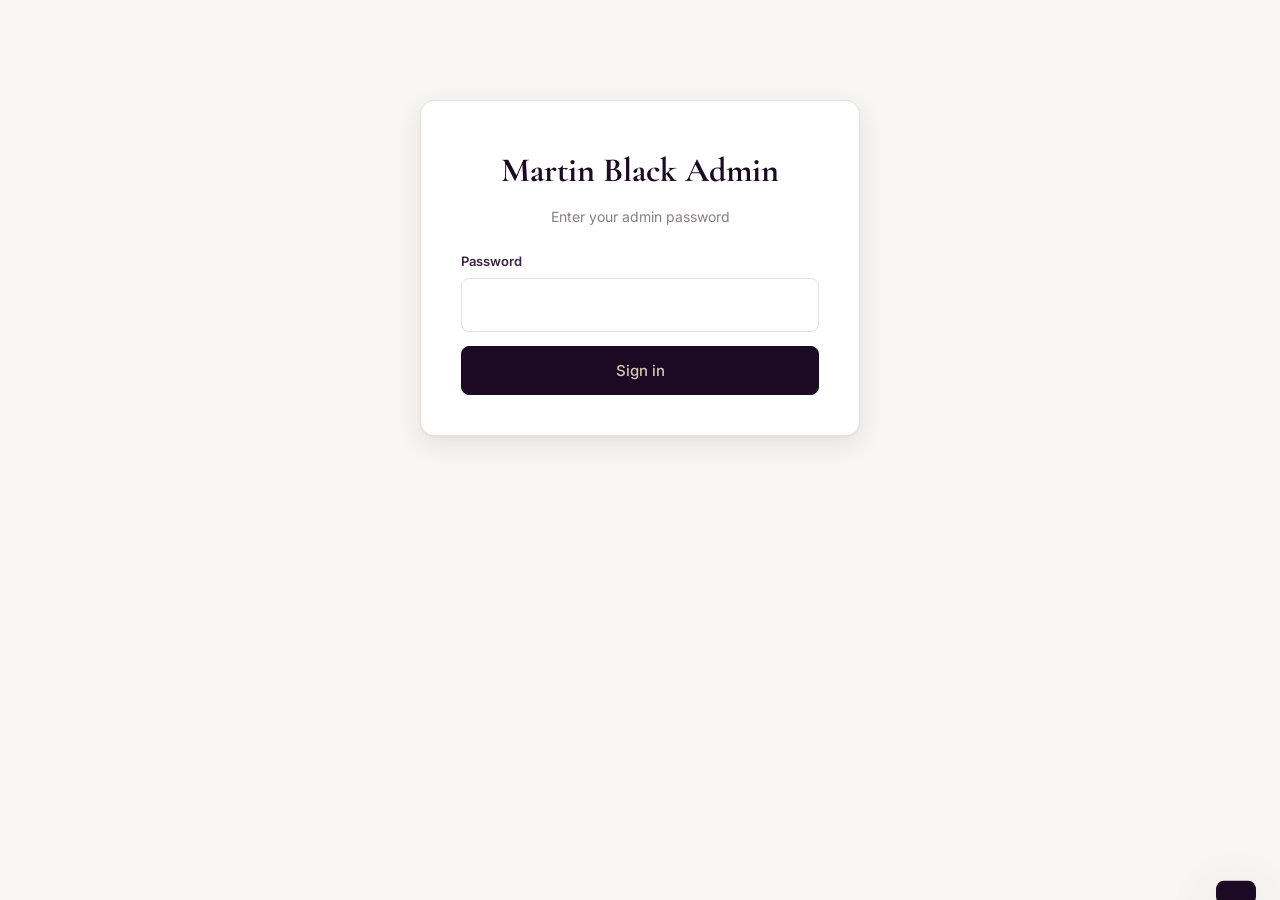
<file: admin.html>
<!DOCTYPE html>
<html lang="en">
<head>
<meta charset="UTF-8">
<meta name="viewport" content="width=device-width, initial-scale=1.0">
<title>Martin Black · Admin</title>
<link rel="icon" type="image/jpeg" sizes="192x192" href="images/favicon-192.jpg">
<link rel="apple-touch-icon" sizes="180x180" href="images/logo.jpg">
<meta name="theme-color" content="#3d2817">
<link rel="preconnect" href="https://fonts.googleapis.com">
<link href="https://fonts.googleapis.com/css2?family=Cormorant+Garamond:wght@500;600&family=Inter:wght@400;500;600;700&display=swap" rel="stylesheet">
<link rel="stylesheet" href="styles.css?v=20260611collapse-bulksell">
<script src="https://www.google.com/recaptcha/enterprise.js?render=6LeDBFwpAAAAAJe8ux9-imrqZ2ueRsEtdiWoDDpX" async defer></script>
</head>
<body style="background:#f8f6f2;">

<!-- LOGIN -->
<div id="loginScreen" class="login-wrap">
  <h1>Martin Black Admin</h1>
  <p>Enter your admin password</p>
  <div class="field">
    <label>Password</label>
    <input id="loginPassword" type="password" autocomplete="current-password">
  </div>
  <button class="btn-admin primary" id="loginBtn" style="width:100%">Sign in</button>
  <p id="loginError" style="color:#b00020;font-size:13px;text-align:center;margin-top:12px;display:none;">Wrong password</p>
</div>

<!-- DASHBOARD -->
<div id="dashboard" class="admin-wrap" style="display:none;">

  <div class="admin-header">
    <h1>Martin Black Admin</h1>
    <div class="admin-actions">
      <a class="btn-admin" href="index.html" target="_blank">View store →</a>
      <button class="btn-admin" id="changePasswordBtn" type="button">🔑 Change password</button>
      <button class="btn-admin danger" id="logoutBtn">Logout</button>
    </div>
  </div>

  <!-- ====== IG BULK SYNC ====== -->
  <section class="ig-sync-banner" id="igSyncDash">
    <div class="ig-sync-banner-head">
      <div class="ig-sync-banner-icon" aria-hidden="true">
        <svg viewBox="0 0 24 24" width="28" height="28" fill="none" stroke="currentColor" stroke-width="2" stroke-linecap="round" stroke-linejoin="round">
          <rect x="2" y="2" width="20" height="20" rx="5" ry="5"></rect>
          <path d="M16 11.37A4 4 0 1 1 12.63 8 4 4 0 0 1 16 11.37z"></path>
          <line x1="17.5" y1="6.5" x2="17.51" y2="6.5"></line>
        </svg>
      </div>
      <div class="ig-sync-banner-text">
        <h2>⚡ Add new stock from Instagram</h2>
        <p>Pulls fresh posts from <strong>@martinblackshoesandtrends</strong>. AI filters out non-product posts and suggests a name, category and available sizes for each. You review and pick what goes live. Picks up exactly where the last sync stopped, never re-adds an item already in your catalog.</p>
      </div>
      <button class="ig-sync-cta" id="igSyncCheckBtn" type="button">
        <span>Check for new posts</span>
        <svg viewBox="0 0 24 24" width="18" height="18" fill="none" stroke="currentColor" stroke-width="2.5" stroke-linecap="round" stroke-linejoin="round" aria-hidden="true"><polyline points="23 4 23 10 17 10"></polyline><path d="M20.49 15a9 9 0 1 1-2.12-9.36L23 10"></path></svg>
      </button>
    </div>
    <div id="igSyncStatus" class="ig-sync-banner-status"></div>
    <div id="igSyncList" class="ig-sync-list"></div>
    <div class="admin-actions" id="igSyncCommitRow" style="display:none;margin-top:16px;">
      <button class="btn-admin primary" id="igSyncCommitBtn" type="button">Add selected items</button>
      <button class="btn-admin" id="igSyncCancelBtn" type="button">Cancel</button>
    </div>
  </section>

  <!-- ====== QUICK NAV ====== -->
  <nav class="admin-nav" id="adminNav">
    <a href="#igSyncDash" class="admin-nav-cta">⚡ Add stock from IG</a>
    <a href="#posDash" class="admin-nav-pos">🛒 Sell in store</a>
    <a href="#addForm">+ Add manually</a>
    <a href="#salesDash">Sales</a>
    <a href="#invDash">Inventory</a>
    <a href="#broadcastDash">WhatsApp Marketing</a>
    <a href="#clientsDash" id="clientsNavLink">Clients <span class="admin-nav-count" id="navClientsCount"></span><span class="admin-nav-new" id="clientsNavNew">NEW</span></a>
    <a href="#owedDash" id="owedNavLink">Owed <span class="admin-nav-count" id="navOwedCount"></span><span class="admin-nav-new" id="owedNavNew">NEW</span></a>
    <a href="#insightsDash">Insights</a>
    <a href="#allItems">All items <span class="admin-nav-count" id="navItemCount"></span></a>
  </nav>

  <!-- ====== POS — SELL IN STORE (counter checkout + receipts) ====== -->
  <section class="dash" id="posDash">
    <h2 class="dash-title">🛒 Sell in store</h2>
    <p class="pos-sub">Record a sale you made in person. Stock updates and it lands in your Sales totals automatically. Tap <strong>M-Pesa</strong> just to note how you were paid.</p>
    <div id="posTodaySplit" class="pos-today"></div>
    <div class="pos-card">
      <div class="field">
        <label>Find the item</label>
        <input id="posItemSearch" type="search" placeholder="Search by name…" autocomplete="off">
        <div id="posItemResults" class="pos-results" style="display:none;"></div>
      </div>
      <div id="posChosen" class="pos-chosen" style="display:none;"></div>
      <div id="posSaleFields" style="display:none;">
        <div class="pos-row">
          <div class="field"><label>Size</label><select id="posSize"></select></div>
          <div class="field pos-qty"><label>Qty</label><input id="posQty" type="number" min="1" value="1"></div>
          <div class="field"><label>Selling price (Ksh) <small style="font-weight:400;color:#999;">pre-filled from the catalog — edit if the customer bargained</small></label><input id="posPrice" type="number" min="0"></div>
        </div>
        <div class="field">
          <label>Amount paid now (Ksh) <small style="font-weight:400;color:#999;">leave blank if paid in full</small></label>
          <div class="paid-row">
            <input id="posPaid" type="number" min="0" step="50" placeholder="Paid in full">
            <button type="button" class="btn-paid-none" id="posPaidNone">Not paid yet</button>
          </div>
          <p class="paid-hint" id="posPaidHint" style="display:none;"></p>
        </div>
        <div class="field">
          <label>Sale date <small style="font-weight:400;color:#999;">change it if the item was taken earlier</small></label>
          <input id="posDate" type="date">
        </div>
        <div class="field">
          <label>Payment</label>
          <div class="pos-pay" id="posPay">
            <button type="button" class="pos-pay-btn" data-pay="cash">💵 Cash</button>
            <button type="button" class="pos-pay-btn active" data-pay="mpesa">📱 M-Pesa</button>
          </div>
        </div>
        <div class="field">
          <label>Customer details <small style="font-weight:400;color:#999;">optional, for a receipt and to save them to Clients</small></label>
          <div id="posCustomerFields" style="margin-top:4px;">
            <input id="posBuyerName" type="text" placeholder="Customer name (optional)">
            <input id="posBuyerPhone" type="tel" placeholder="Phone e.g. 0712345678 (optional)" style="margin-top:8px;">
          </div>
        </div>
        <div class="field">
          <label>Note <small style="font-weight:400;color:#999;">optional, e.g. promised to pay end of month, delivered to Westlands</small></label>
          <input id="posNotes" type="text" placeholder="Add a note about this sale">
        </div>
        <div class="admin-actions">
          <button class="btn-admin primary" id="posRecordBtn" type="button">Record sale</button>
          <button class="btn-admin" id="posCancelBtn" type="button">Clear</button>
        </div>
      </div>
    </div>
    <div id="posReceiptPanel" class="pos-receipt-panel" style="display:none;">
      <div class="pos-done">✓ Sale recorded</div>
      <div id="posReceiptSummary" class="pos-receipt-summary"></div>
      <div class="admin-actions">
        <a id="posWaReceiptBtn" class="btn-admin primary" target="_blank" rel="noopener" style="display:none;">Send WhatsApp receipt</a>
        <button id="posPrintReceiptBtn" class="btn-admin" type="button">Print receipt</button>
        <button id="posNewSaleBtn" class="btn-admin" type="button">New sale</button>
      </div>
    </div>
  </section>

  <!-- ====== SALES DASHBOARD ====== -->
  <section class="dash" id="salesDash">
    <h2 class="dash-title">Sales Overview</h2>
    <div class="kpi-grid" id="kpiGrid"></div>
    <div class="dash-grid">
      <div class="dash-card">
        <h3>Top categories</h3>
        <div id="topCats" class="cat-bars"></div>
      </div>
      <div class="dash-card">
        <h3>Recent sales</h3>
        <div id="recentSales" class="recent-list"></div>
      </div>
    </div>
  </section>

  <!-- ====== INVENTORY DASHBOARD ====== -->
  <section class="dash" id="invDash">
    <h2 class="dash-title">Inventory Overview</h2>
    <div class="inv-kpi-grid" id="invKpiGrid"></div>
    <div class="section-divider">Stock levels <span id="invSortLabel">sorted low → high</span></div>
    <div class="inv-filter-bar filter-pills" id="invFilterBar"></div>
    <div class="inv-table-wrap">
      <table class="inv-table" id="invTable">
        <thead>
          <tr>
            <th style="width:50px"></th>
            <th>Item</th>
            <th>Category</th>
            <th>Price</th>
            <th>Stock by size</th>
            <th>Total</th>
            <th>Status</th>
            <th></th>
          </tr>
        </thead>
        <tbody id="invTableBody"></tbody>
      </table>
    </div>
    <button class="btn-admin" id="invShowMore" style="display:none;width:100%;margin-top:14px;"></button>
  </section>

  <!-- ====== WHATSAPP BROADCAST ====== -->
  <section class="dash" id="broadcastDash">
    <details class="dash-collapse" id="broadcastCollapse">
    <summary class="dash-summary"><h2 class="dash-title">WhatsApp Marketing</h2></summary>
    <div style="background:#fff7e6;border:1px solid #f0d9a8;border-left:4px solid #d99a2b;border-radius:8px;padding:12px 14px;margin:0 0 16px;font-size:13px;line-height:1.55;color:#4a3528;">
      <strong style="display:block;color:#1c1208;margin-bottom:3px;">⏳ Why this sends one message at a time</strong>
      WhatsApp bans numbers that send lots of messages too fast. Going one buyer at a time, each with a personal message, is exactly what keeps your number safe. Take it steady, don't rush it, and never use bulk-blast apps. A calm pace protects your number and your business.
    </div>
    <p style="font-size:13.5px;color:var(--ink-soft);margin:-8px 0 16px;">Pick items, compose a message and send to past buyers. <strong>Manual mode for now</strong> — clicks open WhatsApp Web pre-filled with the message and the buyer's number. Connect WA Business API + GHL later to make this one-click.</p>

    <div class="set-form" style="background:#fff;">
      <div class="field">
        <label>Subject of the broadcast</label>
        <input id="broadcastSubject" type="text" placeholder="e.g. New linen drop · 4 colors just landed">
      </div>
      <div class="field">
        <label>Items to include in the message <small style="font-weight:400;color:#999;">(optional — search and tap to add)</small></label>
        <div id="broadcastSelectedItems" class="set-selected-items"></div>
        <input id="broadcastItemSearch" type="text" placeholder="Search items by name…" style="margin-top:8px;">
        <div id="broadcastItemPicker" class="set-item-picker"></div>
      </div>
      <div class="field">
        <label>Recipients <small style="font-weight:400;color:#999;">— past buyers from your sales history; deselect anyone you don't want to message</small></label>
        <div class="broadcast-filter-row" style="display:flex;gap:8px;align-items:center;flex-wrap:wrap;margin:0 0 10px;">
          <span style="font-size:12px;color:#999;">Target buyers who bought:</span>
          <select id="broadcastFilterCat" class="sort-select" style="font-size:13px;padding:7px 30px 7px 12px;"></select>
          <select id="broadcastFilterSize" class="sort-select" style="font-size:13px;padding:7px 30px 7px 12px;"></select>
          <span id="broadcastFilterMatch" style="font-size:12px;color:var(--ink-faint);"></span>
        </div>
        <div id="broadcastRecipients" class="broadcast-recipients"></div>
      </div>
      <div class="field">
        <label>Message preview</label>
        <textarea id="broadcastPreview" readonly style="min-height:120px;background:var(--surface);font-family:inherit;"></textarea>
      </div>
      <div class="admin-actions">
        <button class="btn-admin gold" id="broadcastStartBtn">Start sending →</button>
        <button class="btn-admin" id="broadcastCopyBtn">Copy message only</button>
      </div>
      <p id="broadcastStatus" style="font-size:13px;color:var(--ink-soft);margin-top:10px;"></p>
      <div id="broadcastStepper" class="broadcast-stepper" style="display:none;margin-top:12px;"></div>
    </div>
    </details>
  </section>

  <!-- ====== CLIENTS ====== -->
  <section class="dash" id="clientsDash">
    <h2 class="dash-title">Clients</h2>
    <p style="font-size:13px;color:var(--ink-soft);margin:-8px 0 16px;">Everyone who's bought from you, with what they bought and how to reach them. Save a buyer's name and phone when you record a sale, and they'll appear here so you can message them when new stock lands.</p>
    <div class="inv-kpi-grid" id="clientsKpiGrid"></div>
    <div class="clients-controls">
      <input type="search" id="clientsSearch" placeholder="Search by name or phone…" autocomplete="off">
      <select id="clientsSort" class="sort-select">
        <option value="recent">Most recent</option>
        <option value="spend">Highest spend</option>
        <option value="purchases">Most purchases</option>
      </select>
      <button class="btn-admin primary" id="clientsAddBtn" type="button">+ Add client</button>
    </div>
    <div id="clientsList" class="clients-list"></div>
  </section>

  <!-- ====== MONEY OWED — customers buying on credit / pay later ====== -->
  <section class="dash" id="owedDash">
    <h2 class="dash-title">Money owed</h2>
    <p style="font-size:13px;color:var(--ink-soft);margin:-8px 0 16px;">Customers who took items but haven't paid in full yet. When you record a sale and they pay less than the price, the rest shows up here so you can keep track and chase it. Record a payment whenever they pay you something.</p>
    <div class="inv-kpi-grid" id="owedKpiGrid"></div>
    <div class="clients-controls">
      <input type="search" id="owedSearch" placeholder="Search by name or phone…" autocomplete="off">
    </div>
    <div id="owedList" class="clients-list"></div>
  </section>

  <!-- ====== INSIGHTS (per-browser) ====== -->
  <section class="dash" id="insightsDash">
    <h2 class="dash-title">Insights <small style="font-family:var(--sans);font-size:11px;font-weight:500;letter-spacing:0.08em;color:var(--ink-faint);text-transform:uppercase;margin-left:6px;">Whole shop · all visitors</small></h2>
    <p style="font-size:13px;color:var(--ink-soft);margin:-8px 0 16px;">What shoppers are doing on your store, added up across everyone who visits, on any phone or computer. The numbers update a few seconds after someone views an item, saves it, asks about it, or searches.</p>
    <div class="inv-kpi-grid" id="insightsKpiGrid"></div>
    <div class="dash-grid" style="margin-top:18px;">
      <div class="dash-card">
        <h3>Most viewed</h3>
        <div id="insightsTopViews" class="recent-list"></div>
      </div>
      <div class="dash-card">
        <h3>Most asked about</h3>
        <div id="insightsTopEnquiries" class="recent-list"></div>
      </div>
    </div>
    <div class="dash-card" style="margin-top:14px;">
      <h3>Searches with no results <small style="font-family:var(--sans);font-size:11px;font-weight:500;color:var(--ink-faint);margin-left:6px;">— stock to consider adding</small></h3>
      <div id="insightsSearchGaps"></div>
    </div>
    <button class="btn-admin" id="insightsResetBtn" style="margin-top:14px;font-size:12px;">Reset insights</button>
  </section>

  <!-- ====== ADD / EDIT ITEM ====== -->
  <div class="admin-form" id="addForm">
    <h2 id="formTitle">Add a new item</h2>
    <input type="hidden" id="editingId">

    <!-- IG quick-add — fastest path -->
    <div class="ig-quick-add" id="igQuickPanel">
      <div class="ig-quick-head">
        <span class="ig-quick-badge">⚡ FASTEST WAY</span>
        <h3 class="ig-quick-title">Quick-add from Instagram</h3>
      </div>
      <p class="ig-quick-desc">Paste any IG post or reel URL — we'll auto-fill the image, description and IG link. You just review and set price + stock.</p>
      <div class="ig-quick-row">
        <input id="igQuickInput" type="url" placeholder="https://www.instagram.com/p/...">
        <button class="btn-admin primary" id="igQuickBtn" type="button">Fetch from IG →</button>
      </div>
      <p id="igQuickStatus" class="ig-quick-status"></p>
    </div>

    <details class="manual-entry" id="manualEntry">
    <summary class="manual-entry-divider" id="manualEntryDivider">
      <span class="me-row"><span class="me-pill"><svg class="me-plus" viewBox="0 0 24 24" width="15" height="15" fill="none" stroke="currentColor" stroke-width="2.4" stroke-linecap="round" aria-hidden="true"><line x1="12" y1="5" x2="12" y2="19"/><line x1="5" y1="12" x2="19" y2="12"/></svg>Add an item manually</span></span>
    </summary>

    <div class="field">
      <label>Main image</label>
      <input id="imageInput" type="file" accept="image/*">
      <div id="imagePreview" style="margin-top:10px;"></div>
      <p style="font-size:12px;color:#999;margin-top:6px;">Square crop recommended · ~1080×1080.</p>
    </div>

    <div class="field">
      <label>Additional images <small style="font-weight:400;color:#999;">— optional, up to 8. Buyers will swipe through them on the card.</small></label>
      <input id="extraImagesInput" type="file" accept="image/*" multiple>
      <div id="extraImagesPreview" class="extra-imgs-preview"></div>
    </div>

    <div class="field-row">
      <div class="field">
        <label>Item name</label>
        <input id="nameInput" type="text" placeholder="e.g. Nike Air Force 1 White" required>
      </div>
      <div class="field">
        <label>Category</label>
        <select id="categoryInput">
          <option value="">— Select category —</option>
          <option value="Sneakers">Sneakers</option>
          <option value="Sports/Athletic">Sports/Athletic</option>
          <option value="Boots">Boots</option>
          <option value="Loafers">Loafers</option>
          <option value="Formal">Formal</option>
          <option value="Slides">Slides</option>
          <option value="Other">Other</option>
          <option value="__new__">+ Add new category…</option>
        </select>
        <input id="categoryNewInput" type="text" placeholder="Type the new category name" style="display:none;margin-top:8px;" />
      </div>
    </div>

    <div class="field">
      <label>Description</label>
      <textarea id="descInput" placeholder="Tap 'Suggest' or write your own..."></textarea>
      <button class="btn-admin" id="aiBtn" type="button" style="margin-top:8px;">✨ Suggest description</button>
    </div>

    <div class="field">
      <label>Price (Ksh) <small style="font-weight:400;color:#999;">— optional. Leave blank and the site shows "Price on request".</small></label>
      <input id="priceInput" type="number" min="0" step="50" placeholder="Leave blank for Price on request">
    </div>

    <div class="field">
      <label>Buying price (Ksh) <small style="font-weight:400;color:#999;">(optional) — what you paid per unit. Never shown to buyers, just for your profit tracking.</small></label>
      <input id="costInput" type="number" min="0" step="50" placeholder="e.g. 2000">
    </div>

    <!-- STOCK ENTRY -->
    <div class="field">
      <label>Stock <small style="font-weight:400;color:#999;">— enter quantity per size, or use "One size" if it doesn't come in sizes (caps, watches, fragrances etc.)</small></label>

      <div class="stock-entry-group">
        <label class="group-label">One size / no sizing</label>
        <div class="stock-entry-row">
          <div class="stock-entry-item" style="align-items:flex-start;">
            <span class="size-lbl">Qty</span>
            <input type="number" min="0" step="1" data-size="One Size" class="stock-qty" style="width:120px;" placeholder="e.g. 10">
          </div>
        </div>
      </div>

      <div class="stock-entry-group">
        <label class="group-label">EU sizes — every value 35 to 48</label>
        <div class="stock-entry-row" id="stockNumeric">
          <div class="stock-entry-item"><span class="size-lbl">35</span><input type="number" min="0" step="1" data-size="35" class="stock-qty"></div>
          <div class="stock-entry-item"><span class="size-lbl">36</span><input type="number" min="0" step="1" data-size="36" class="stock-qty"></div>
          <div class="stock-entry-item"><span class="size-lbl">37</span><input type="number" min="0" step="1" data-size="37" class="stock-qty"></div>
          <div class="stock-entry-item"><span class="size-lbl">38</span><input type="number" min="0" step="1" data-size="38" class="stock-qty"></div>
          <div class="stock-entry-item"><span class="size-lbl">39</span><input type="number" min="0" step="1" data-size="39" class="stock-qty"></div>
          <div class="stock-entry-item"><span class="size-lbl">40</span><input type="number" min="0" step="1" data-size="40" class="stock-qty"></div>
          <div class="stock-entry-item"><span class="size-lbl">41</span><input type="number" min="0" step="1" data-size="41" class="stock-qty"></div>
          <div class="stock-entry-item"><span class="size-lbl">42</span><input type="number" min="0" step="1" data-size="42" class="stock-qty"></div>
          <div class="stock-entry-item"><span class="size-lbl">43</span><input type="number" min="0" step="1" data-size="43" class="stock-qty"></div>
          <div class="stock-entry-item"><span class="size-lbl">44</span><input type="number" min="0" step="1" data-size="44" class="stock-qty"></div>
          <div class="stock-entry-item"><span class="size-lbl">45</span><input type="number" min="0" step="1" data-size="45" class="stock-qty"></div>
          <div class="stock-entry-item"><span class="size-lbl">46</span><input type="number" min="0" step="1" data-size="46" class="stock-qty"></div>
          <div class="stock-entry-item"><span class="size-lbl">47</span><input type="number" min="0" step="1" data-size="47" class="stock-qty"></div>
          <div class="stock-entry-item"><span class="size-lbl">48</span><input type="number" min="0" step="1" data-size="48" class="stock-qty"></div>
        </div>
      </div>

      <div class="stock-entry-group" style="margin-top:10px;">
        <label class="group-label">Shoes (UK)</label>
        <div class="stock-entry-row" id="stockShoes">
          <div class="stock-entry-item"><span class="size-lbl">UK6</span><input type="number" min="0" step="1" data-size="UK6" class="stock-qty"></div>
          <div class="stock-entry-item"><span class="size-lbl">UK7</span><input type="number" min="0" step="1" data-size="UK7" class="stock-qty"></div>
          <div class="stock-entry-item"><span class="size-lbl">UK8</span><input type="number" min="0" step="1" data-size="UK8" class="stock-qty"></div>
          <div class="stock-entry-item"><span class="size-lbl">UK9</span><input type="number" min="0" step="1" data-size="UK9" class="stock-qty"></div>
          <div class="stock-entry-item"><span class="size-lbl">UK10</span><input type="number" min="0" step="1" data-size="UK10" class="stock-qty"></div>
          <div class="stock-entry-item"><span class="size-lbl">UK11</span><input type="number" min="0" step="1" data-size="UK11" class="stock-qty"></div>
          <div class="stock-entry-item"><span class="size-lbl">UK12</span><input type="number" min="0" step="1" data-size="UK12" class="stock-qty"></div>
        </div>
      </div>

      <div class="stock-entry-group" style="margin-top:10px;">
        <label class="group-label">Custom size <small style="font-weight:400;color:#999;">— anything not above (EU 42, Free Size, 46, etc.). Add as many as you need.</small></label>
        <div class="custom-size-rows" id="customSizeRows"></div>
        <button class="btn-admin" id="addCustomSizeBtn" type="button" style="font-size:12px;padding:6px 12px;margin-top:6px;">+ Add custom size</button>
      </div>
    </div>

    <div class="admin-actions">
      <button class="btn-admin primary" id="saveBtn">Save item</button>
      <button class="btn-admin" id="cancelBtn" style="display:none;">Cancel edit</button>
    </div>
    </details>
  </div>

  <!-- ====== ITEM LIST ====== -->
  <div class="section-divider" id="allItems">
    All items <span id="bagCount">0</span>
    <button class="btn-admin" style="margin-left:auto;font-size:12px;padding:6px 12px;" onclick="bulkSelectAll()">Select all</button>
  </div>

  <!-- Search bar — find specific items fast instead of scrolling -->
  <div class="admin-list-search">
    <svg viewBox="0 0 24 24" width="18" height="18" fill="none" stroke="currentColor" stroke-width="2" stroke-linecap="round" stroke-linejoin="round" aria-hidden="true"><circle cx="11" cy="11" r="8"/><line x1="21" y1="21" x2="16.65" y2="16.65"/></svg>
    <input id="adminItemSearch" type="search" placeholder="Search items by name, category…" autocomplete="off">
    <span id="adminItemSearchCount"></span>
  </div>

  <div class="bulk-bar" id="bulkActions" style="display:none;">
    <span><strong id="bulkCount">0</strong> selected</span>
    <button class="btn-admin gold" onclick="bulkSell()">🛒 Sell to one customer →</button>
    <button class="btn-admin" onclick="bulkSetCategory()">Set category</button>
    <button class="btn-admin danger" onclick="bulkDelete()">Delete</button>
    <button class="btn-admin" onclick="bulkClear()">Clear</button>
  </div>
  <div class="admin-list" id="adminList"></div>


</div><!-- /dashboard -->

<div class="toast" id="toast"></div>

<!-- Printable POS receipt (hidden on screen, shown only when printing) -->
<div id="posReceiptPrint" aria-hidden="true"></div>

<!-- SALE MODAL -->
<div id="saleModal" class="modal" style="display:none;">
  <div class="modal-card">
    <h3 id="saleModalTitle">Record a sale</h3>
    <p class="sub">Reduce stock and optionally save buyer details for remarketing.</p>

    <div class="field">
      <label>Size sold</label>
      <select id="saleSizeInput"></select>
    </div>
    <div class="field-row">
      <div class="field">
        <label>Quantity</label>
        <input id="saleQtyInput" type="number" min="1" value="1">
      </div>
      <div class="field">
        <label>Selling price (Ksh) <small style="font-weight:400;color:#999;">pre-filled from the catalog — edit if the customer bargained</small></label>
        <input id="salePriceInput" type="number" min="0" step="50">
      </div>
    </div>

    <div class="field">
      <label>Sale date <small style="font-weight:400;color:#999;">change it if the item was taken earlier</small></label>
      <input id="saleDateInput" type="date">
    </div>

    <div class="field">
      <label>Amount paid now (Ksh) <small style="font-weight:400;color:#999;">leave blank if paid in full</small></label>
      <div class="paid-row">
        <input id="salePaidInput" type="number" min="0" step="50" placeholder="Paid in full">
        <button type="button" class="btn-paid-none" id="salePaidNone">Not paid yet</button>
      </div>
      <p class="paid-hint" id="salePaidHint" style="display:none;"></p>
    </div>

    <div class="field">
      <label>Payment</label>
      <div class="pos-pay" id="saleModalPay">
        <button type="button" class="pos-pay-btn" data-pay="cash">💵 Cash</button>
        <button type="button" class="pos-pay-btn active" data-pay="mpesa">📱 M-Pesa</button>
      </div>
    </div>

    <div class="field">
      <label>Buyer name <small style="font-weight:400;color:#999;">optional</small></label>
      <input id="buyerName" type="text" placeholder="e.g. Brian Kamau">
    </div>
    <div class="field">
      <label>Buyer phone <small style="font-weight:400;color:#999;">optional</small></label>
      <input id="buyerPhone" type="tel" placeholder="254712345678">
    </div>
    <div class="field">
      <label>Notes <small style="font-weight:400;color:#999;">optional</small></label>
      <input id="buyerNotes" type="text" placeholder="Delivery address, payment method...">
    </div>

    <div class="admin-actions" style="margin-top:18px;">
      <button class="btn-admin gold" id="saleSaveBtn">Record sale</button>
      <button class="btn-admin" id="saleSkipBtn">Skip buyer &amp; mark sold</button>
      <button class="btn-admin danger" id="saleCancelBtn">Cancel</button>
    </div>
  </div>
</div>

<!-- EDIT SALE MODAL -->
<div id="editSaleModal" class="modal" style="display:none;">
  <div class="modal-card">
    <h3 id="editSaleTitle">Edit sale</h3>
    <p class="sub">Correct a recorded sale. Stock is adjusted to match.</p>
    <div class="field-row">
      <div class="field">
        <label>Size</label>
        <input id="editSaleSize" type="text">
      </div>
      <div class="field">
        <label>Quantity</label>
        <input id="editSaleQty" type="number" min="1" value="1">
      </div>
    </div>
    <div class="field">
      <label>Sale price (Ksh)</label>
      <input id="editSalePrice" type="number" min="0" step="50">
    </div>
    <div class="field">
      <label>Sale date</label>
      <input id="editSaleDate" type="date">
    </div>
    <div class="field">
      <label>Buyer name <small style="font-weight:400;color:#999;">optional</small></label>
      <input id="editBuyerName" type="text">
    </div>
    <div class="field">
      <label>Buyer phone <small style="font-weight:400;color:#999;">optional</small></label>
      <input id="editBuyerPhone" type="tel">
    </div>
    <div class="field">
      <label>Notes <small style="font-weight:400;color:#999;">optional</small></label>
      <input id="editBuyerNotes" type="text">
    </div>
    <div class="admin-actions" style="margin-top:18px;">
      <button class="btn-admin gold" id="editSaleSaveBtn">Save changes</button>
      <button class="btn-admin danger" id="editSaleCancelBtn">Cancel</button>
    </div>
  </div>
</div>

<!-- BULK SELL MODAL — sell several items to one customer, details typed once -->
<div id="bulkSellModal" class="modal" style="display:none;">
  <div class="modal-card">
    <h3 id="bulkSellTitle">Sell items to one customer</h3>
    <p class="sub">All the selected items get marked sold to the same customer. Enter their details once. Each sells at qty 1 at its catalogue price — pick the size where there's more than one.</p>
    <div class="field">
      <label>Items in this sale <small style="font-weight:400;color:#999;">out-of-stock items are skipped</small></label>
      <div id="bulkSellRows" class="bulksell-rows"></div>
      <p id="bulkSellTotal" style="font-weight:700;margin-top:8px;"></p>
    </div>
    <div class="field">
      <label>Existing customer <small style="font-weight:400;color:#999;">search a saved customer, or just type a new one below</small></label>
      <input id="bulkSellCustSearch" type="search" placeholder="Search saved customers by name or phone…" autocomplete="off">
      <div id="bulkSellCustResults" class="client-item-results" style="display:none;"></div>
    </div>
    <div class="field"><label>Buyer name <small style="font-weight:400;color:#999;">optional</small></label><input id="bulkSellName" type="text" placeholder="e.g. Brian Kamau"></div>
    <div class="field"><label>Buyer phone <small style="font-weight:400;color:#999;">optional</small></label><input id="bulkSellPhone" type="tel" placeholder="254712345678"></div>
    <div class="field"><label>Notes <small style="font-weight:400;color:#999;">optional</small></label><input id="bulkSellNotes" type="text" placeholder="Delivery address, etc."></div>
    <div class="field">
      <label>Payment</label>
      <div class="pos-pay" id="bulkSellPay">
        <button type="button" class="pos-pay-btn" data-pay="cash">💵 Cash</button>
        <button type="button" class="pos-pay-btn active" data-pay="mpesa">📱 M-Pesa</button>
      </div>
    </div>
    <div class="field">
      <label>Amount paid now (Ksh) <small style="font-weight:400;color:#999;">for the whole lot — leave blank if paid in full</small></label>
      <div class="paid-row">
        <input id="bulkSellPaid" type="number" min="0" step="50" placeholder="Paid in full">
        <button type="button" class="btn-paid-none" id="bulkSellPaidNone">Not paid yet</button>
      </div>
      <p class="paid-hint" id="bulkSellPaidHint" style="display:none;"></p>
    </div>
    <div class="admin-actions" style="margin-top:18px;">
      <button class="btn-admin primary" id="bulkSellSaveBtn">Sell &amp; save buyer</button>
      <button class="btn-admin" id="bulkSellSkipBtn">Skip details — just sell</button>
      <button class="btn-admin" id="bulkSellCancelBtn">Cancel</button>
    </div>
  </div>
</div>

<!-- RESTOCK MODAL -->
<div id="restockModal" class="modal" style="display:none;">
  <div class="modal-card">
    <h3 id="restockModalTitle">Restock item</h3>
    <p class="sub">Add units to existing stock.</p>
    <div class="field">
      <label>Size</label>
      <select id="restockSizeInput"></select>
    </div>
    <div class="field">
      <label>Units to add</label>
      <input id="restockQtyInput" type="number" min="1" value="1">
    </div>
    <div class="admin-actions" style="margin-top:18px;">
      <button class="btn-admin primary" id="restockSaveBtn">Add stock</button>
      <button class="btn-admin danger" id="restockCancelBtn">Cancel</button>
    </div>
  </div>
</div>

<!-- RECORD PAYMENT MODAL (pay down a customer's balance) -->
<div id="payDebtModal" class="modal" style="display:none;">
  <div class="modal-card">
    <h3>Record a payment</h3>
    <p class="sub"><strong id="payDebtName"></strong> owes <strong id="payDebtOwed"></strong>. Enter how much they've just paid you.</p>
    <div class="field">
      <label>Amount paid (Ksh)</label>
      <input id="payDebtAmount" type="number" min="0" step="50">
    </div>
    <div class="field">
      <label>Paid by</label>
      <div class="pos-pay" id="payDebtPay">
        <button type="button" class="pos-pay-btn" data-pay="cash">💵 Cash</button>
        <button type="button" class="pos-pay-btn active" data-pay="mpesa">📱 M-Pesa</button>
      </div>
    </div>
    <div class="admin-actions" style="margin-top:18px;">
      <button class="btn-admin gold" id="payDebtSaveBtn">Record payment</button>
      <button class="btn-admin" id="payDebtCancelBtn">Cancel</button>
    </div>
  </div>
</div>

<!-- CATEGORY MODAL (replaces native prompt() — suppressed in in-app webviews) -->
<div id="categoryModal" class="modal" style="display:none;">
  <div class="modal-card">
    <h3>Set category</h3>
    <p class="sub">Move the selected items to this category.</p>
    <div class="field">
      <label>Category</label>
      <select id="categoryModalSelect"></select>
    </div>
    <div class="field" id="categoryModalNewWrap" style="display:none;">
      <label>New category name</label>
      <input id="categoryModalNew" type="text" placeholder="e.g. Blazers">
    </div>
    <div class="admin-actions" style="margin-top:18px;">
      <button class="btn-admin gold" id="categoryModalOk">Apply</button>
      <button class="btn-admin" id="categoryModalCancel">Cancel</button>
    </div>
  </div>
</div>

<!-- CONFIRM MODAL (replaces native confirm() — suppressed in in-app webviews) -->
<div id="confirmModal" class="modal" style="display:none;">
  <div class="modal-card">
    <h3 id="confirmModalTitle">Are you sure?</h3>
    <p class="sub" id="confirmModalMsg"></p>
    <div class="admin-actions" style="margin-top:18px;">
      <button class="btn-admin danger" id="confirmModalOk">Delete</button>
      <button class="btn-admin" id="confirmModalCancel">Cancel</button>
    </div>
  </div>
</div>

<!-- ADD CLIENT MODAL -->
<div id="addClientModal" class="modal" style="display:none;">
  <div class="modal-card">
    <h3>Add a client</h3>
    <p class="sub">Save a contact — a DM enquiry, a walk-in, a referral. Optionally pick what they bought and it's recorded as a real sale.</p>
    <div class="field">
      <label>Name</label>
      <input id="addClientName" type="text" placeholder="e.g. Sarah Kamau">
    </div>
    <div class="field">
      <label>Phone <small style="font-weight:400;color:#999;">— include the leading 0 or 254</small></label>
      <input id="addClientPhone" type="tel" placeholder="0712345678">
    </div>
    <div class="field">
      <label>Item bought <small style="font-weight:400;color:#999;">— optional. Type to find an item; pick it to record a real sale (drops stock, counts in your Sales totals). Leave blank to just save the contact.</small></label>
      <input id="addClientItemSearch" type="search" placeholder="Start typing an item name…" autocomplete="off">
      <div id="addClientItemResults" class="client-item-results" style="display:none;"></div>
      <div id="addClientChosen" class="client-item-chosen" style="display:none;"></div>
    </div>
    <div id="addClientSaleFields" style="display:none;">
      <div class="field-row">
        <div class="field"><label>Size</label><select id="addClientSize"></select></div>
        <div class="field"><label>Qty</label><input id="addClientQty" type="number" min="1" value="1"></div>
        <div class="field"><label>Price (Ksh)</label><input id="addClientPrice" type="number" min="0" step="100"></div>
      </div>
    </div>
    <div class="field">
      <label>Note <small style="font-weight:400;color:#999;">optional</small></label>
      <input id="addClientNote" type="text" placeholder="e.g. asked about size 42 loafers">
    </div>
    <div class="admin-actions" style="margin-top:18px;">
      <button class="btn-admin primary" id="addClientSaveBtn">Save client</button>
      <button class="btn-admin danger" id="addClientCancelBtn">Cancel</button>
    </div>
  </div>
</div>

<!-- CHANGE PASSWORD MODAL -->
<div id="changePasswordModal" class="modal" style="display:none;">
  <div class="modal-card">
    <h3>Change your password</h3>
    <p class="sub">Pick a new password for signing in to this admin. Minimum 8 characters. The new one takes effect the next time you sign in.</p>
    <div class="field">
      <label>Current password</label>
      <input id="cpCurrent" type="password" autocomplete="current-password">
    </div>
    <div class="field">
      <label>New password <small style="font-weight:400;color:#999;">at least 8 characters</small></label>
      <input id="cpNew" type="password" autocomplete="new-password">
    </div>
    <div class="field">
      <label>Confirm new password</label>
      <input id="cpConfirm" type="password" autocomplete="new-password">
    </div>
    <p id="cpError" style="color:#b00020;font-size:13px;display:none;margin:8px 0 0;"></p>
    <div class="admin-actions" style="margin-top:18px;">
      <button class="btn-admin primary" id="cpSaveBtn">Change password</button>
      <button class="btn-admin" id="cpCancelBtn">Cancel</button>
    </div>
  </div>
</div>

<script src="admin.js?v=20260611collapse-bulksell"></script>
</body>
</html>
</file>
<file: styles.css>
/* Martin Black — deep aubergine-black & champagne gold (sampled from logo.jpg) */
:root {
  --bg: #f4f0ee;          /* soft warm off-white */
  --bg-card: #ffffff;
  --ink: #1c0a24;         /* deep aubergine-black — logo background */
  --ink-soft: #3a2440;    /* mid aubergine/plum */
  --ink-faint: #8a7d88;   /* muted mauve-taupe */
  --gold: #b89a6e;        /* champagne gold — logo wordmark */
  --gold-deep: #8f7444;   /* deeper champagne bronze */
  --gold-light: #d8c7b0;  /* light champagne (logo tone) */
  --line: #e8e1dd;        /* warm neutral divider */
  --surface: #efe9e5;     /* warm neutral surface */
  --choco: #241030;       /* aubergine (logo bg) — dark sections */
  --choco-deep: #160020;  /* deepest aubergine */
  --shadow: 0 1px 2px rgba(28,10,36,0.05), 0 8px 24px rgba(28,10,36,0.09);
  --shadow-lg: 0 20px 60px rgba(28,10,36,0.16);
  --radius: 14px;
  --radius-sm: 8px;
  --serif: 'Cormorant Garamond', Georgia, serif;
  --sans: 'Inter', system-ui, -apple-system, sans-serif;
}

* { box-sizing: border-box; margin: 0; padding: 0; }
html { scroll-behavior: smooth; }
body { font-family: var(--sans); color: var(--ink); background: var(--bg); line-height: 1.55; -webkit-font-smoothing: antialiased; }
a { color: inherit; text-decoration: none; }
img { max-width: 100%; display: block; }
.container { width: min(1200px, 92%); margin: 0 auto; }

/* ===== FADE-IN-UP ANIMATIONS =====
   Subtle reveal motion. .fade-up sits at translateY(20px) + opacity 0 until
   the element either (a) is observed in view by main.js or (b) auto-fires
   on page load for elements above the fold (hero stagger). Disabled
   entirely when the user prefers reduced motion. */
@keyframes fadeUp {
  from { opacity: 0; transform: translateY(36px); }
  to   { opacity: 1; transform: translateY(0); }
}
@media (prefers-reduced-motion: no-preference) {
  .fade-up { opacity: 0; transform: translateY(36px); transition: opacity 0.75s cubic-bezier(0.22,0.61,0.36,1), transform 0.75s cubic-bezier(0.22,0.61,0.36,1); }
  .fade-up.in-view { opacity: 1; transform: translateY(0); }
  /* Hero stagger — auto-fires on load, no JS needed */
  .hero-eyebrow { animation: fadeUp 0.7s 0.05s cubic-bezier(0.22,0.61,0.36,1) both; }
  .hero-title   { animation: fadeUp 0.8s 0.20s cubic-bezier(0.22,0.61,0.36,1) both; }
  .hero-sub     { animation: fadeUp 0.7s 0.38s cubic-bezier(0.22,0.61,0.36,1) both; }
  .hero-cta     { animation: fadeUp 0.7s 0.52s cubic-bezier(0.22,0.61,0.36,1) both; }
  /* Card stagger — paused until each card scrolls into view, so cards below
     the fold on initial load animate when the user scrolls to them, not
     before. On filter/page change, the IO fires immediately because the
     gallery is already on-screen. */
  .gallery .card {
    animation: fadeUp 0.65s cubic-bezier(0.22,0.61,0.36,1) both;
    animation-play-state: paused;
  }
  .gallery .card.in-view { animation-play-state: running; }
  .gallery .card:nth-child(2)  { animation-delay: 0.06s; }
  .gallery .card:nth-child(3)  { animation-delay: 0.12s; }
  .gallery .card:nth-child(4)  { animation-delay: 0.18s; }
  .gallery .card:nth-child(5)  { animation-delay: 0.24s; }
  .gallery .card:nth-child(6)  { animation-delay: 0.30s; }
  .gallery .card:nth-child(7)  { animation-delay: 0.36s; }
  .gallery .card:nth-child(8)  { animation-delay: 0.42s; }
  .gallery .card:nth-child(9)  { animation-delay: 0.48s; }
  .gallery .card:nth-child(n+10) { animation-delay: 0.54s; }
}

/* ===== NAV ===== */
.nav {
  position: sticky; top: 0;
  background: rgba(28,10,36,0.94);
  backdrop-filter: blur(12px);
  -webkit-backdrop-filter: blur(12px);
  border-bottom: 1px solid rgba(184,154,110,0.22);
  z-index: 200;
}
.nav-inner {
  display: flex; align-items: center; justify-content: space-between;
  width: min(1200px, 92%); margin: 0 auto; padding: 14px 0;
}
.brand { display: flex; align-items: center; gap: 12px; color: #fff; }
.brand-logo { height: 56px; width: auto; max-width: 320px; display: block; object-fit: contain; }
.footer-brand .brand-logo { height: 80px; max-width: 380px; }
.nav-links { display: flex; gap: 32px; align-items: center; }
.nav-links a { color: #f0e9d8; font-size: 14px; font-weight: 500; letter-spacing: 0.02em; transition: color 0.2s; }
.nav-links a:hover { color: var(--gold); }
.nav-cta { background: var(--gold); color: var(--choco-deep) !important; padding: 10px 18px; border-radius: 999px; font-weight: 600; }
.nav-cta:hover { background: var(--gold-light); color: var(--choco-deep) !important; }

.nav-toggle { display: none; background: none; border: none; cursor: pointer; width: 36px; height: 36px; flex-direction: column; justify-content: center; gap: 5px; z-index: 220; }
.nav-toggle span { display: block; height: 2px; width: 24px; background: var(--gold-light); transition: 0.3s; }

@media (max-width: 760px) {
  .nav-toggle { display: flex; }
  .nav-links {
    position: fixed; top: 0; left: 0; width: 100vw; height: 100vh;
    background: var(--choco-deep); flex-direction: column; justify-content: center; align-items: center; gap: 32px;
    transform: translateY(-100vh); transition: transform 0.32s ease; z-index: 210; visibility: hidden;
  }
  .nav-links.open { transform: translateY(0); visibility: visible; }
  .nav-links a { font-size: 22px; font-weight: 500; }
  /* Hamburger → X transform when menu open */
  .nav-toggle.open span:nth-child(1) { transform: translateY(7px) rotate(45deg); }
  .nav-toggle.open span:nth-child(2) { opacity: 0; }
  .nav-toggle.open span:nth-child(3) { transform: translateY(-7px) rotate(-45deg); }
}

/* ===== HERO ===== */
.hero {
  background: linear-gradient(135deg, #1c0a24 0%, #241030 50%, #1c0a24 100%);
  color: #fff; text-align: center; padding: 100px 20px 110px; position: relative; overflow: hidden;
}
.hero::before {
  content: ""; position: absolute; inset: 0;
  background:
    radial-gradient(circle at 25% 35%, rgba(184,154,110,0.18), transparent 50%),
    radial-gradient(circle at 75% 65%, rgba(184,154,110,0.10), transparent 50%);
  pointer-events: none;
}
.hero-inner { position: relative; max-width: 820px; margin: 0 auto; }
.hero-eyebrow { font-size: 11px; letter-spacing: 0.32em; text-transform: uppercase; color: var(--gold); margin-bottom: 26px; }
.hero-title { font-family: var(--serif); font-size: clamp(52px, 9vw, 96px); font-weight: 500; line-height: 1; letter-spacing: -0.01em; margin-bottom: 24px; }
.hero-title em { color: var(--gold); font-style: italic; font-weight: 400; }
.hero-sub { font-size: 18px; color: #ded5d0; max-width: 560px; margin: 0 auto 38px; }
.hero-cta { display: flex; justify-content: center; gap: 14px; flex-wrap: wrap; }

.btn { display: inline-block; padding: 14px 28px; border-radius: 999px; font-weight: 600; font-size: 14px; letter-spacing: 0.02em; transition: all 0.2s; cursor: pointer; border: none; font-family: inherit; }
.btn-primary { background: var(--gold); color: var(--choco-deep); }
.btn-primary:hover { background: var(--gold-light); transform: translateY(-1px); }
.btn-ghost { background: transparent; color: var(--gold-light); border: 1px solid rgba(184,154,110,0.5); }
.btn-ghost:hover { background: rgba(184,154,110,0.12); border-color: var(--gold); }

/* ===== FILTERS ===== */
.filters { background: var(--bg); padding: 60px 0 24px; }
.filters-bar { display: flex; justify-content: space-between; align-items: end; gap: 24px; flex-wrap: wrap; margin-bottom: 8px; }
.section-title { font-family: var(--serif); font-size: clamp(36px, 5vw, 56px); font-weight: 500; letter-spacing: -0.01em; color: var(--ink); }
.filter-pills { display: flex; gap: 8px; flex-wrap: wrap; }
.pill { background: transparent; border: 1px solid var(--line); padding: 8px 18px; border-radius: 999px; font-size: 13px; font-weight: 500; cursor: pointer; transition: 0.2s; color: var(--ink-soft); font-family: inherit; }
.pill:hover { border-color: var(--gold); color: var(--ink); }
.pill.active { background: var(--ink); border-color: var(--ink); color: var(--gold-light); }
.filter-pills--cats { flex-wrap: wrap; }
.filter-pills--sizes { flex-wrap: wrap; }
.pill--size { padding: 5px 12px !important; font-size: 13px !important; }
.filter-meta { color: var(--ink-faint); font-size: 14px; margin-top: 8px; }

/* Search + sort row */
.search-sort-row { display: flex; gap: 10px; margin-top: 14px; flex-wrap: wrap; }
.search-wrap { flex: 1 1 280px; position: relative; }
.search-wrap input {
  width: 100%; padding: 11px 38px 11px 40px;
  border: 1px solid var(--line); border-radius: 999px;
  font-family: inherit; font-size: 14px; background: #fff; color: var(--ink);
  transition: border-color 0.15s;
}
.search-wrap input:focus { outline: none; border-color: var(--gold); }
.search-icon { position: absolute; left: 14px; top: 50%; transform: translateY(-50%); color: var(--ink-faint); pointer-events: none; }
.search-clear {
  position: absolute; right: 6px; top: 50%; transform: translateY(-50%);
  width: 26px; height: 26px; border-radius: 50%; border: none;
  background: var(--line); color: var(--ink-soft); cursor: pointer; font-size: 18px; line-height: 1;
  display: flex; align-items: center; justify-content: center;
}
.search-clear:hover { background: var(--ink); color: var(--gold-light); }
.search-wrap input:placeholder-shown + .search-clear { display: none; }
.sort-select {
  padding: 10px 36px 10px 16px;
  border: 1px solid var(--line); border-radius: 999px;
  background: #fff; color: var(--ink); font-family: inherit; font-size: 14px;
  cursor: pointer; appearance: none;
  background-image: url("data:image/svg+xml;utf8,<svg xmlns='http://www.w3.org/2000/svg' width='12' height='12' viewBox='0 0 24 24' fill='none' stroke='%234a3528' stroke-width='2.5' stroke-linecap='round' stroke-linejoin='round'><polyline points='6 9 12 15 18 9'/></svg>");
  background-repeat: no-repeat; background-position: right 14px center;
}
.sort-select:focus { outline: none; border-color: var(--gold); }

/* Category + size filter dropdowns (compact, replaces long pill rows) */
.filter-drops { display: flex; gap: 10px; flex-wrap: wrap; }
.filter-drop { flex: 0 1 auto; min-width: 0; }
.filter-select { width: 100%; max-width: 100%; }
@media (max-width: 600px) { .filter-drop { flex: 1 1 calc(50% - 5px); } }

/* Custom filter dropdown — page-controlled so the open list shows a scroll cue
   (a native <select> popup is OS-drawn and gives no hint that more sits below). */
.cdrop { position: relative; }
.cdrop-trigger {
  width: 100%; max-width: 100%; text-align: left;
  display: flex; align-items: center;
}
.cdrop-current { overflow: hidden; text-overflow: ellipsis; white-space: nowrap; }
.cdrop.open .cdrop-trigger { border-color: var(--gold); }
/* Active (non-"All") filter — gold tint so a set filter reads as deliberate,
   not a default. */
.cdrop--active .cdrop-trigger {
  background-color: rgba(184, 154, 110, 0.14);
  border-color: var(--gold);
  color: var(--ink); font-weight: 600;
}
.cdrop-panel {
  position: absolute; top: calc(100% + 6px); left: 0; right: 0; z-index: 60;
  background: #fff; border: 1px solid var(--line); border-radius: 14px;
  box-shadow: 0 12px 30px rgba(28, 10, 36, 0.16);
  overflow: hidden;
}
.cdrop-panel[hidden] { display: none; }
.cdrop-scroll {
  max-height: 280px; overflow-y: auto; padding: 6px;
  scrollbar-width: thin; scrollbar-color: var(--gold) var(--surface);
}
.cdrop-scroll::-webkit-scrollbar { width: 9px; }
.cdrop-scroll::-webkit-scrollbar-track { background: var(--surface); border-radius: 4px; }
.cdrop-scroll::-webkit-scrollbar-thumb { background: var(--gold); border-radius: 4px; }
.cdrop-scroll::-webkit-scrollbar-thumb:hover { background: var(--gold-deep); }
.cdrop-group {
  font-size: 10.5px; font-weight: 700; letter-spacing: 0.12em; text-transform: uppercase;
  color: var(--ink-faint); padding: 8px 12px 4px;
}
.cdrop-opt {
  display: block; width: 100%; text-align: left;
  padding: 11px 14px; border: none; background: none; cursor: pointer;
  font-family: inherit; font-size: 14px; color: var(--ink); border-radius: 9px;
}
.cdrop-opt:hover { background: var(--surface); }
.cdrop-opt.selected { background: var(--ink); color: var(--gold-light); font-weight: 600; }
/* "more below" cue — fade + chevron pinned to the panel's bottom edge, shown
   only while the list can still scroll down. */
.cdrop-morehint {
  position: absolute; left: 1px; right: 1px; bottom: 0; height: 38px;
  pointer-events: none; opacity: 0; transition: opacity 0.18s ease;
  background: linear-gradient(to bottom, rgba(255,255,255,0), #fff 78%);
  border-radius: 0 0 14px 14px;
}
.cdrop-morehint.show { opacity: 1; }
.cdrop-morehint::after {
  content: ''; position: absolute; left: 50%; bottom: 7px;
  width: 11px; height: 11px; margin-left: -5.5px;
  border-right: 2.5px solid var(--gold-deep); border-bottom: 2.5px solid var(--gold-deep);
  transform: rotate(45deg);
  animation: cdropBob 1.3s ease-in-out infinite;
}
@keyframes cdropBob { 0%, 100% { transform: translateY(0) rotate(45deg); } 50% { transform: translateY(3px) rotate(45deg); } }
@media (prefers-reduced-motion: reduce) { .cdrop-morehint::after { animation: none; } }

/* NEW / Stock urgency / Heart badges */
.badge-new {
  position: absolute; top: 14px; left: 14px;
  background: var(--gold); color: var(--choco-deep);
  font-size: 10px; letter-spacing: 0.2em; padding: 4px 9px; border-radius: 4px;
  font-weight: 800; text-transform: uppercase;
}
.badge-low {
  position: absolute; bottom: 14px; left: 14px;
  background: #fff; color: #b00020;
  font-size: 10px; letter-spacing: 0.08em; padding: 4px 9px; border-radius: 4px;
  font-weight: 700; box-shadow: 0 2px 8px rgba(0,0,0,0.18);
  border: 1px solid #ffd6d6;
}
/* Heart pill — heart icon + fake-social-proof counter (deterministic base
   per item id, +1 when visitor wishlists). Sits bottom-right of card image. */
.heart-btn {
  position: absolute; bottom: 12px; right: 12px;
  display: inline-flex; align-items: center; gap: 6px;
  padding: 6px 10px 6px 9px;
  background: rgba(255,255,255,0.92);
  border: none;
  border-radius: 999px;
  cursor: pointer;
  color: var(--ink-soft);
  font-family: inherit;
  font-size: 12px;
  font-weight: 600;
  line-height: 1;
  transition: background 0.18s, color 0.18s, transform 0.18s;
  box-shadow: 0 2px 8px rgba(0,0,0,0.12);
  backdrop-filter: blur(6px);
  -webkit-backdrop-filter: blur(6px);
}
.heart-btn:hover { color: #e63946; transform: translateY(-1px); }
.heart-btn .heart-count { font-variant-numeric: tabular-nums; }
.heart-btn.saved { color: #fff; background: rgba(230,57,70,0.92); }
.heart-btn.saved:hover { background: rgba(200,40,55,0.95); color: #fff; }
.heart-btn.saved svg { fill: #fff; }

/* Size guide link on cards */
.size-guide-link {
  font-size: 11.5px; color: var(--ink-faint); text-decoration: underline; cursor: pointer;
  letter-spacing: 0.02em;
}
.size-guide-link:hover { color: var(--gold-deep); }

/* Nav wishlist button */
.nav-wl {
  display: inline-flex; align-items: center; gap: 6px;
  color: var(--gold-light); padding: 4px 10px; border-radius: 999px;
  border: 1px solid rgba(184,154,110,0.3); position: relative;
}
.nav-wl:hover { background: rgba(184,154,110,0.1); border-color: var(--gold); }
.nav-wl.has-items { color: #ffb8c0; border-color: rgba(255,184,192,0.4); }
.nav-wl .wl-count { font-size: 12px; font-weight: 700; min-width: 16px; text-align: center; }
.nav-wl .wl-count:empty { display: none; }

/* Modal head + close */
.modal-card { position: relative; }
.modal-card--wide { max-width: 640px; }
.modal-head { display: flex; justify-content: space-between; align-items: center; margin-bottom: 12px; }
.modal-close {
  background: none; border: none; cursor: pointer;
  font-size: 28px; line-height: 1; color: var(--ink-faint);
  width: 32px; height: 32px; border-radius: 50%; display: flex;
  align-items: center; justify-content: center; transition: 0.15s;
}
.modal-close:hover { background: var(--surface); color: var(--ink); }

/* Wishlist rows */
.multi-enquire-hint {
  margin: 2px auto 18px; font-size: 13.5px; line-height: 1.5; color: var(--ink-soft, #555);
  background: var(--surface, #f5f5f5); border: 1px solid var(--line, #e3e3e3);
  border-radius: 14px; padding: 10px 18px; text-align: center; max-width: 620px;
}
.multi-enquire-hint .meh-heart { color: var(--gold, #c8a13a); font-weight: 700; }
.wl-body { max-height: 60vh; overflow-y: auto; }
.wl-row {
  display: flex; gap: 12px; align-items: center;
  padding: 10px 0; border-bottom: 1px solid var(--line);
}
.wl-row:last-child { border-bottom: none; }
.wl-row img { width: 56px; height: 56px; object-fit: cover; border-radius: 6px; flex-shrink: 0; }
.wl-row-body { flex: 1; min-width: 0; }
.wl-row-name { font-family: var(--serif); font-size: 16px; font-weight: 600; }
.wl-row-meta { font-size: 12px; color: var(--ink-faint); margin-top: 2px; }
.wl-remove {
  background: none; border: none; color: var(--ink-faint); font-size: 22px;
  cursor: pointer; padding: 4px 8px; line-height: 1; border-radius: 50%;
}
.wl-remove:hover { background: var(--surface); color: #b00020; }
.wl-footer { margin-top: 14px; display: flex; justify-content: flex-end; }
.wl-footer .btn-card { padding: 12px 22px; min-width: 200px; display: inline-flex; align-items: center; justify-content: center; gap: 8px; }

/* Size guide content */
.size-guide-intro { font-size: 13.5px; color: var(--ink-soft); margin-bottom: 14px; line-height: 1.6; }
.size-guide-section { margin-bottom: 16px; }
.size-guide-section h4 { font-family: var(--serif); font-size: 16px; font-weight: 600; margin-bottom: 8px; color: var(--ink); }
.sg-table-wrap { overflow-x: auto; }
.sg-table { width: 100%; border-collapse: collapse; font-size: 13px; }
.sg-table th, .sg-table td { padding: 7px 10px; text-align: left; border-bottom: 1px solid var(--line); }
.sg-table th { background: var(--surface); font-size: 11px; letter-spacing: 0.06em; text-transform: uppercase; color: var(--ink-faint); }
.size-guide-tip { font-size: 12px; color: var(--ink-faint); font-style: italic; margin-top: 12px; padding-top: 12px; border-top: 1px solid var(--line); }

/* Item picker (used by WhatsApp Marketing broadcast — search + tap to add) */
.set-selected-items { display: flex; flex-wrap: wrap; gap: 6px; min-height: 24px; }
.set-chip {
  display: inline-flex; align-items: center; gap: 6px;
  background: #fff; border: 1px solid var(--line); border-radius: 99px;
  padding: 4px 4px 4px 6px; font-size: 13px;
}
.set-chip img { width: 24px; height: 24px; border-radius: 50%; object-fit: cover; }
.set-chip button {
  background: var(--line); color: var(--ink-soft); border: none;
  width: 20px; height: 20px; border-radius: 50%; cursor: pointer;
  font-size: 14px; line-height: 1;
}
.set-chip button:hover { background: #b00020; color: #fff; }
.set-item-picker {
  display: grid; grid-template-columns: repeat(auto-fill, minmax(200px, 1fr));
  gap: 8px; margin-top: 8px;
  max-height: 320px; overflow-y: auto;
  padding: 8px;
  background: #fff; border: 1px solid var(--line); border-radius: 8px;
  scrollbar-width: thin;
  scrollbar-color: var(--gold) var(--surface);
}
.set-item-picker::-webkit-scrollbar { width: 8px; }
.set-item-picker::-webkit-scrollbar-track { background: var(--surface); border-radius: 4px; }
.set-item-picker::-webkit-scrollbar-thumb { background: var(--gold); border-radius: 4px; }
.set-item-picker::-webkit-scrollbar-thumb:hover { background: var(--gold-deep); }
.set-pick {
  display: flex; gap: 8px; align-items: center; padding: 6px;
  background: #fff; border: 1px solid var(--line); border-radius: 6px;
  cursor: pointer; text-align: left; font-family: inherit; transition: 0.15s;
}
.set-pick:hover { background: var(--surface); border-color: var(--gold); }
.set-pick img { width: 36px; height: 36px; border-radius: 4px; object-fit: cover; flex-shrink: 0; }
.set-pick-body { min-width: 0; flex: 1; }
.set-pick-name { font-size: 13px; font-weight: 600; color: var(--ink); line-height: 1.2; }
.set-pick-meta { font-size: 11px; color: var(--ink-faint); margin-top: 2px; }
@media (max-width: 600px) {
  .set-item-picker { max-height: 280px; grid-template-columns: 1fr; }
}

/* Broadcast recipients */
.broadcast-recipients { display: grid; grid-template-columns: 1fr 1fr; gap: 6px; max-height: 280px; overflow-y: auto; padding: 4px; background: #fff; border: 1px solid var(--line); border-radius: 8px; }
.broadcast-recipient {
  display: grid;
  grid-template-columns: 18px 1fr auto;
  grid-template-rows: auto auto;
  gap: 2px 8px;
  padding: 8px 10px; border: 1px solid var(--line); border-radius: 6px;
  cursor: pointer; font-family: inherit; transition: 0.15s; background: #fff;
}
.broadcast-recipient.on { background: var(--surface); border-color: var(--gold); }
.broadcast-recipient input { grid-row: 1 / 3; width: 16px; height: 16px; cursor: pointer; accent-color: var(--gold-deep); }
.broadcast-recipient-name { grid-column: 2; font-size: 13px; font-weight: 600; color: var(--ink); }
.broadcast-recipient-phone { grid-column: 3; font-size: 11px; color: var(--ink-faint); font-family: monospace; align-self: start; }
.broadcast-recipient-meta { grid-column: 2 / -1; font-size: 11px; color: var(--ink-faint); }
@media (max-width: 600px) { .broadcast-recipients { grid-template-columns: 1fr; } }
/* Mobile broadcast stepper — step through buyers one at a time on a phone. */
.broadcast-stepper { background: var(--surface); border: 1px solid var(--gold); border-radius: 10px; padding: 14px 16px; }
.bc-step-head { font-size: 11px; letter-spacing: 0.1em; text-transform: uppercase; color: var(--ink-faint); font-weight: 700; }
.bc-step-name { font-size: 16px; font-weight: 600; color: var(--ink); margin: 4px 0 12px; }
.bc-step-actions { display: flex; flex-wrap: wrap; gap: 8px; }
.bc-step-actions .btn-admin { text-decoration: none; }
.bc-step-hint { font-size: 12px; color: var(--ink-faint); margin-top: 10px; line-height: 1.45; }
.bc-step-done { font-size: 14px; font-weight: 600; color: #1a7a40; display: flex; align-items: center; gap: 12px; flex-wrap: wrap; }

/* Search-gap pills (Insights → searches with no results) */
.search-gap-pill {
  display: inline-block;
  background: #fff4e0;
  border: 1px solid #f0c060;
  color: #a06000;
  padding: 5px 12px;
  border-radius: 99px;
  font-size: 12.5px;
  letter-spacing: 0.02em;
}
.search-gap-pill strong { color: #6e4000; }

/* Modal open state */
.modal { display: none; }
.modal.open { display: flex; }

/* ===== GALLERY ===== */
.gallery { display: grid; grid-template-columns: repeat(auto-fill, minmax(280px, 1fr)); gap: 28px; padding: 16px 0 80px; }
.card { background: var(--bg-card); border-radius: var(--radius); overflow: hidden; box-shadow: var(--shadow); transition: transform 0.25s, box-shadow 0.25s; display: flex; flex-direction: column; }
.card:hover { transform: translateY(-4px); box-shadow: var(--shadow-lg); }

.card-img-wrap { position: relative; aspect-ratio: 1 / 1; overflow: hidden; cursor: zoom-in; background: var(--surface); display: flex; align-items: center; justify-content: center; }
.card-carousel { display: flex; width: 100%; height: 100%; transition: transform 0.32s ease; }
.card-img { width: 100%; height: 100%; object-fit: cover; transition: transform 0.5s; flex: 0 0 100%; }
.card:hover .card-carousel .card-img:not(:hover) { transform: none; }
.card-img-wrap:not(.has-carousel) .card:hover .card-img { transform: scale(1.04); }
.card.sold .card-img { filter: grayscale(0.3) brightness(0.9); }
.carousel-dots { position: absolute; bottom: 10px; left: 50%; transform: translateX(-50%); display: flex; gap: 5px; z-index: 3; }
.carousel-dot { width: 6px; height: 6px; border-radius: 50%; background: rgba(255,255,255,0.55); cursor: pointer; transition: 0.15s; }
.carousel-dot.active { background: #fff; width: 16px; border-radius: 99px; }
.carousel-arrow {
  position: absolute; top: 50%; transform: translateY(-50%); z-index: 3;
  width: 32px; height: 32px; border-radius: 50%; border: none; cursor: pointer;
  background: rgba(255,255,255,0.85); color: var(--ink); font-size: 22px; line-height: 1;
  display: flex; align-items: center; justify-content: center;
  opacity: 0; transition: opacity 0.18s, background 0.15s;
}
.carousel-arrow.prev { left: 8px; }
.carousel-arrow.next { right: 8px; }
.card-img-wrap.has-carousel:hover .carousel-arrow { opacity: 1; }
.carousel-arrow:hover { background: #fff; }
@media (max-width: 760px) {
  .carousel-arrow { opacity: 0.85; width: 28px; height: 28px; font-size: 18px; }
}

/* Lightbox arrows */
.lightbox-arrow {
  position: absolute; top: 50%; transform: translateY(-50%); z-index: 510;
  width: 48px; height: 48px; border-radius: 50%; border: 1px solid rgba(184,154,110,0.4);
  background: rgba(255,255,255,0.06); color: var(--gold-light); font-size: 32px; line-height: 1;
  cursor: pointer; transition: 0.15s;
  display: none; align-items: center; justify-content: center;
}
.lightbox-arrow.prev { left: 24px; }
.lightbox-arrow.next { right: 24px; }
.lightbox.open .lightbox-arrow { display: flex; }
.lightbox-arrow:hover { background: var(--gold); color: var(--ink); }
@media (max-width: 760px) {
  .lightbox-arrow { width: 40px; height: 40px; font-size: 26px; }
  .lightbox-arrow.prev { left: 8px; }
  .lightbox-arrow.next { right: 8px; }
}

/* Admin: additional-images preview */
.extra-imgs-preview { display: flex; flex-wrap: wrap; gap: 8px; margin-top: 8px; }
.extra-img-thumb { position: relative; }
.extra-img-thumb img { width: 80px; height: 80px; object-fit: cover; border-radius: 6px; border: 1px solid var(--line); }
.extra-img-remove {
  position: absolute; top: -6px; right: -6px;
  width: 22px; height: 22px; border-radius: 50%; border: none; cursor: pointer;
  background: #b00020; color: #fff; font-size: 14px; line-height: 1;
  display: flex; align-items: center; justify-content: center;
  box-shadow: 0 1px 4px rgba(0,0,0,0.25);
}
.extra-img-remove:hover { background: #800018; }

.badge-sold { position: absolute; top: 14px; left: 14px; background: var(--choco-deep); color: var(--gold); font-size: 11px; letter-spacing: 0.2em; padding: 6px 12px; border-radius: 4px; font-weight: 700; text-transform: uppercase; border: 1px solid var(--gold); }
.badge-cat { position: absolute; top: 14px; right: 14px; background: rgba(28,10,36,0.78); color: #fff; font-size: 10px; letter-spacing: 0.12em; padding: 4px 10px; border-radius: 4px; font-weight: 600; text-transform: uppercase; }

.size-chips { display: flex; flex-wrap: wrap; gap: 5px; align-items: center; }
.size-chip {
  background: var(--surface); border: 1px solid var(--line); border-radius: 4px;
  font-size: 11px; font-weight: 600; padding: 3px 9px;
  color: var(--ink); letter-spacing: 0.04em;
  font-family: inherit; cursor: default;
}
.size-chip.low { border-color: #e8a010; color: #a06000; background: #fff8e8; }
.size-chips.pickable .size-chip { cursor: pointer; transition: 0.15s; padding: 4px 11px; }
.size-chips.pickable .size-chip:hover { border-color: var(--gold); background: var(--gold-light); color: var(--ink); }
.size-chips.pickable .size-chip.selected { background: var(--ink); color: var(--gold-light); border-color: var(--ink); }
.size-hint {
  font-size: 11px; color: #b00020; letter-spacing: 0.02em;
  font-weight: 600; font-style: italic; margin-left: 6px;
  display: none;  /* hidden until user tries to enquire without a size */
}
.size-chips.prompted .size-hint { display: inline; }
.size-chips.pickable:has(.size-chip.selected) .size-hint { display: none; }
.size-chips.shake { animation: chipShake 0.45s ease; }
@keyframes chipShake {
  0%, 100% { transform: translateX(0); }
  20% { transform: translateX(-5px); }
  40% { transform: translateX(5px); }
  60% { transform: translateX(-3px); }
  80% { transform: translateX(3px); }
}

/* Public-site toast */
.public-toast {
  position: fixed;
  bottom: 24px; left: 50%;
  transform: translateX(-50%) translateY(140%);
  background: var(--choco-deep); color: var(--gold-light);
  padding: 12px 22px; border-radius: 999px;
  font-size: 14px; font-weight: 600;
  box-shadow: 0 10px 30px rgba(0,0,0,0.28);
  z-index: 2000; transition: transform 0.28s ease;
  max-width: calc(100vw - 32px); text-align: center;
}
.public-toast.show { transform: translateX(-50%) translateY(0); }

.card-body { padding: 18px 20px 20px; flex: 1; display: flex; flex-direction: column; gap: 10px; }
.card-title { font-family: var(--serif); font-size: 20px; font-weight: 600; color: var(--ink); line-height: 1.2; }
.card-desc { font-size: 13.5px; color: var(--ink-soft); line-height: 1.5; flex: 1; }
.card-price-row { display: flex; align-items: center; justify-content: space-between; margin-top: 4px; }
.card-price { font-family: var(--serif); font-size: 22px; font-weight: 600; color: var(--ink); }
.card-price small { font-size: 12px; color: var(--ink-faint); font-weight: 400; font-family: var(--sans); }
.card-actions { display: flex; gap: 8px; margin-top: 14px; border-top: 1px solid var(--line); padding-top: 14px; }
.btn-card { flex: 1; text-align: center; padding: 11px 12px; border-radius: var(--radius-sm); font-size: 13px; font-weight: 600; cursor: pointer; border: 1px solid var(--line); background: transparent; color: var(--ink); font-family: inherit; transition: 0.2s; display: flex; align-items: center; justify-content: center; gap: 6px; }
.btn-card:hover:not(:disabled) { background: var(--ink); color: var(--gold-light); border-color: var(--ink); }
.btn-card.primary { background: var(--ink); color: var(--gold-light); border-color: var(--ink); }
.btn-card.primary:hover:not(:disabled) { background: var(--gold); color: var(--ink); border-color: var(--gold); }
.btn-card.soldout { background: var(--surface); color: var(--ink-faint); border-color: var(--line); }
.btn-card.soldout:hover { background: var(--ink); color: var(--gold-light); border-color: var(--ink); }
.btn-card .wa-icon, .btn-card .ig-icon { flex-shrink: 0; }
.btn-card.ig {
  flex: 0 0 auto;
  padding: 11px 14px;
  background: transparent;
  color: var(--ink-soft);
  border-color: var(--line);
}
.btn-card.ig:hover { background: var(--gold); color: var(--choco-deep); border-color: var(--gold); }
.card-actions { gap: 6px; flex-wrap: wrap; }
.card-actions .btn-card.primary { flex: 1 1 auto; min-width: 110px; }
@media (max-width: 760px) {
  .card-actions .btn-card.primary { min-width: 0; }
  .card-actions .btn-card.ig { padding: 9px 8px; }
}

/* ===== PAGINATION ===== */
.pager-wrap { display: flex; justify-content: center; align-items: center; flex-wrap: wrap; gap: 6px; padding: 36px 16px 20px; }
.pager-btn { min-width: 40px; height: 40px; padding: 0 12px; border: 1px solid var(--line); background: #fff; color: var(--ink); border-radius: 8px; font-family: inherit; font-size: 14px; font-weight: 600; cursor: pointer; transition: 0.15s; display: inline-flex; align-items: center; justify-content: center; }
.pager-btn:hover:not(.disabled):not(.active):not(.ellipsis) { background: var(--gold-light); border-color: var(--gold); color: var(--ink); }
.pager-btn.active { background: var(--ink); color: var(--gold-light); border-color: var(--ink); cursor: default; }
.pager-btn.disabled { opacity: 0.4; cursor: not-allowed; }
.pager-btn.ellipsis { border: none; background: transparent; cursor: default; }

/* ===== INFO ===== */
.info { background: #ffffff; padding: 80px 0; border-top: 1px solid var(--line); }
.info-grid { display: grid; grid-template-columns: 1fr 1fr; gap: 60px; }
.info h2 { font-family: var(--serif); font-size: 36px; font-weight: 500; margin-bottom: 18px; }
.info p { color: var(--ink-soft); margin-bottom: 14px; }
.shop-card { margin-top: 16px; padding: 14px 16px; border-left: 3px solid var(--gold); background: rgba(201,169,97,0.06); border-radius: 6px; line-height: 1.6; font-size: 15px; }
.shop-card a { color: var(--gold-deep); font-weight: 600; }
.shop-map { margin-top: 18px; box-shadow: var(--shadow); border-radius: 10px; overflow: hidden; }
.shop-map iframe { display: block; }
.footer-shop { font-size: 13px; color: #d8c7b0; }
.steps { list-style: none; counter-reset: step; }
.steps li { counter-increment: step; padding: 14px 0 14px 50px; position: relative; border-bottom: 1px solid var(--line); color: var(--ink-soft); }
.steps li::before { content: counter(step); position: absolute; left: 0; top: 14px; width: 32px; height: 32px; border-radius: 50%; background: var(--ink); color: var(--gold); display: flex; align-items: center; justify-content: center; font-family: var(--serif); font-weight: 600; }
.steps li:last-child { border-bottom: none; }
.steps strong { color: var(--ink); }
@media (max-width: 760px) { .info-grid { grid-template-columns: 1fr; gap: 40px; } }

/* ===== FOOTER ===== */
.footer { background: var(--choco-deep); color: #ded5d0; padding: 60px 0 40px; }
.footer-inner { display: grid; grid-template-columns: 1fr 1fr; gap: 40px; }
.footer-brand { display: flex; align-items: center; gap: 14px; }
.footer-brand p { color: var(--gold-light); font-family: var(--serif); font-size: 18px; }
.footer-links { display: flex; flex-direction: column; gap: 10px; align-items: end; }
.footer-links a, .footer-links span { font-size: 14px; transition: color 0.2s; }
.footer-links a:hover { color: var(--gold); }
.footer-fine { grid-column: 1 / -1; padding-top: 40px; margin-top: 20px; border-top: 1px solid rgba(184,154,110,0.18); font-size: 12px; color: #cdbca5; text-align: center; }
.footer-credit { color: var(--gold); transition: color 0.2s; }
.footer-credit:hover { color: var(--gold-light); }
@media (max-width: 760px) { .footer-inner { grid-template-columns: 1fr; } .footer-links { align-items: start; } }

/* ===== LIGHTBOX ===== */
.lightbox { position: fixed; inset: 0; background: rgba(28,10,36,0.97); display: none; align-items: center; justify-content: center; z-index: 500; padding: 24px; flex-direction: column; gap: 16px; }
.lightbox.open { display: flex; animation: fadeIn 0.2s; }
@keyframes fadeIn { from { opacity: 0; } to { opacity: 1; } }
.lightbox-img { max-width: min(900px, 100%); max-height: 78vh; border-radius: 12px; box-shadow: 0 20px 80px rgba(0,0,0,0.6); }
.lightbox-caption { color: var(--gold-light); font-family: var(--serif); font-size: 18px; text-align: center; max-width: 600px; }
.lightbox-close { position: absolute; top: 20px; right: 24px; background: rgba(255,255,255,0.06); border: 1px solid rgba(184,154,110,0.45); color: var(--gold-light); width: 44px; height: 44px; border-radius: 50%; font-size: 24px; cursor: pointer; transition: 0.2s; line-height: 1; }
.lightbox-close:hover { background: var(--gold); color: var(--ink); }

/* ===== ADMIN ===== */
.admin-wrap { max-width: 1140px; margin: 0 auto; padding: 40px 24px 80px; }
.admin-header { display: flex; justify-content: space-between; align-items: center; margin-bottom: 30px; flex-wrap: wrap; gap: 16px; }
.admin-header h1 { font-family: var(--serif); font-size: 36px; font-weight: 500; }
.admin-actions { display: flex; gap: 10px; flex-wrap: wrap; }
.btn-admin { padding: 10px 18px; border-radius: 8px; border: 1px solid var(--line); background: #fff; cursor: pointer; font-family: inherit; font-weight: 500; font-size: 14px; transition: 0.2s; }
.btn-admin:hover { background: var(--ink); color: var(--gold-light); border-color: var(--ink); }
.btn-admin.primary { background: var(--ink); color: var(--gold-light); border-color: var(--ink); }
.btn-admin.primary:hover { background: var(--gold); color: var(--ink); border-color: var(--gold); }
.btn-admin.danger { color: #b00020; border-color: #f3c5cc; }
.btn-admin.danger:hover { background: #b00020; color: #fff; border-color: #b00020; }
.btn-admin.gold { background: var(--gold); color: var(--ink); border-color: var(--gold); font-weight: 700; }
.btn-admin.gold:hover { background: var(--gold-deep); color: #fff; border-color: var(--gold-deep); }

/* Sticky admin sub-nav */
.admin-nav {
  position: sticky;
  top: 0;
  z-index: 50;
  background: var(--bg);
  margin: 0 -24px 24px;
  padding: 12px 24px;
  border-bottom: 1px solid var(--line);
  display: flex;
  gap: 8px;
  align-items: center;
  flex-wrap: wrap;
  scrollbar-width: thin;
}
.admin-nav a {
  display: inline-flex;
  align-items: center;
  gap: 6px;
  padding: 8px 14px;
  border-radius: 999px;
  font-size: 13.5px;
  font-weight: 600;
  color: var(--ink-soft);
  border: 1px solid var(--line);
  background: #fff;
  transition: 0.15s;
  white-space: nowrap;
}
.admin-nav a:hover {
  background: var(--ink);
  color: var(--gold-light);
  border-color: var(--ink);
}
.admin-nav a.admin-nav-cta {
  background: var(--gold);
  color: var(--choco-deep);
  border-color: var(--gold);
  font-weight: 700;
}
.admin-nav a.admin-nav-cta:hover {
  background: var(--gold-deep);
  color: #fff;
  border-color: var(--gold-deep);
}
.admin-nav-count {
  display: inline-block;
  background: var(--line);
  color: var(--ink-soft);
  font-size: 11px;
  font-weight: 700;
  padding: 1px 7px;
  border-radius: 99px;
  margin-left: 2px;
}
.admin-nav a:hover .admin-nav-count { background: rgba(255,255,255,0.15); color: var(--gold-light); }
/* Scrollspy — the section you're currently viewing */
.admin-nav a.active { background: var(--ink); color: var(--gold-light); border-color: var(--ink); }
.admin-nav a.active .admin-nav-count { background: rgba(255,255,255,0.15); color: var(--gold-light); }
.admin-nav a.admin-nav-cta.active { background: var(--gold-deep); color: #fff; border-color: var(--gold-deep); }

/* Smooth scroll + offset so sticky nav doesn't hide section headers */
html { scroll-behavior: smooth; }
#addForm, #salesDash, #invDash, #allItems { scroll-margin-top: 80px; }

@media (max-width: 600px) {
  .admin-nav {
    margin: 0 -16px 20px;
    padding: 10px 16px;
    flex-wrap: wrap;
    gap: 6px;
  }
  .admin-nav a { padding: 6px 12px; font-size: 12.5px; flex-shrink: 0; }
  .admin-nav .admin-nav-cta { width: 100%; text-align: center; padding: 9px 12px; font-size: 13.5px; }
  /* Inventory table — compact on mobile + capped height with internal scroll if needed */
  .inv-table { font-size: 12px; min-width: 640px; }
  .inv-table th, .inv-table td { padding: 7px 8px; }
  .inv-table .item-img { width: 32px; height: 32px; }
  .inv-table-wrap { max-height: 520px; overflow-y: auto; border: 1px solid var(--line); border-radius: 8px; }
  .inv-filter-bar { margin: 6px 0 10px; }
  #invDash .dash-title, #invDash .section-divider { font-size: 20px; }
  #invDash .section-divider span { font-size: 11px; }
}

/* Sales dashboard */
.dash { background: #fff; border: 1px solid var(--line); border-radius: 14px; padding: 24px; margin-bottom: 24px; }
.dash-title { font-family: var(--serif); font-size: 26px; font-weight: 500; margin: 0 0 18px; color: var(--ink); }
.kpi-grid { display: grid; grid-template-columns: repeat(auto-fit, minmax(180px, 1fr)); gap: 14px; margin-bottom: 24px; }
.kpi-card { background: linear-gradient(135deg, var(--choco-deep), var(--choco)); color: var(--gold-light); border-radius: 12px; padding: 18px 20px; }
.kpi-card:nth-child(2) { background: linear-gradient(135deg, var(--gold-deep), var(--gold)); color: var(--choco-deep); }
.kpi-card:nth-child(3) { background: linear-gradient(135deg, var(--choco), var(--choco-deep)); }
.kpi-card:nth-child(4) { background: var(--surface); color: var(--ink); border: 1px solid var(--line); }
.kpi-label { font-size: 11px; letter-spacing: 0.14em; text-transform: uppercase; opacity: 0.75; margin-bottom: 8px; }
.kpi-count { font-family: var(--serif); font-size: 36px; font-weight: 600; line-height: 1.1; }
.kpi-unit { font-size: 14px; opacity: 0.7; font-family: inherit; font-weight: 400; }
.kpi-revenue { font-size: 13px; margin-top: 6px; opacity: 0.85; font-weight: 500; }
.dash-grid { display: grid; grid-template-columns: 1fr 1fr; gap: 18px; }
.dash-card { border: 1px solid var(--line); border-radius: 10px; padding: 18px; }
.dash-card h3 { font-family: var(--serif); font-size: 18px; margin: 0 0 14px; color: var(--ink); font-weight: 600; }
.cat-bars { display: flex; flex-direction: column; gap: 10px; }
.cat-bar-row { display: flex; justify-content: space-between; font-size: 13px; margin-bottom: 4px; }
.cat-bar-name { font-weight: 600; color: var(--ink); }
.cat-bar-meta { color: var(--ink-soft); font-size: 12px; }
.cat-bar-track { background: var(--line); border-radius: 99px; height: 6px; overflow: hidden; }
.cat-bar-fill { background: var(--gold); height: 100%; transition: width 0.4s; }
.recent-list { display: flex; flex-direction: column; gap: 10px;  max-height: 360px; overflow-y: auto; scrollbar-width: thin; padding-right: 2px; }
.recent-list::-webkit-scrollbar { width: 6px; }
.recent-list::-webkit-scrollbar-thumb { background: rgba(107,91,58,0.35); border-radius: 99px; }
.recent-list::-webkit-scrollbar-track { background: transparent; }
.recent-row { display: flex; gap: 10px; align-items: center; }
.recent-row img { width: 44px; height: 44px; border-radius: 6px; object-fit: cover; flex-shrink: 0; }
.recent-name { font-size: 13px; font-weight: 600; color: var(--ink); line-height: 1.3; }
.recent-meta { font-size: 12px; color: var(--ink-soft); margin-top: 2px; }
@media (max-width: 700px) { .dash-grid { grid-template-columns: 1fr; } }

/* Inventory dashboard */
.inv-kpi-grid { display: grid; grid-template-columns: repeat(auto-fit, minmax(160px, 1fr)); gap: 14px; margin-bottom: 20px; }
.inv-kpi { border: 1px solid var(--line); border-radius: 12px; padding: 16px 18px; background: #fff; }
.inv-kpi.warn { border-color: #f0a030; background: #fffbf0; }
.inv-kpi.danger { border-color: #e05050; background: #fff5f5; }
.inv-kpi.success { border-color: #50a070; background: #f0fff6; }
.inv-kpi-label { font-size: 11px; letter-spacing: 0.12em; text-transform: uppercase; color: var(--ink-faint); margin-bottom: 6px; }
.inv-kpi-val { font-family: var(--serif); font-size: 30px; font-weight: 600; color: var(--ink); line-height: 1; }
.inv-kpi-sub { font-size: 12px; color: var(--ink-faint); margin-top: 4px; }

.inv-filter-bar { display: flex; gap: 8px; margin: 8px 0 14px; flex-wrap: wrap; }
.inv-filter-bar .pill { font-weight: 600; }
.inv-table-wrap { overflow-x: auto; -webkit-overflow-scrolling: touch; }
.inv-table { width: 100%; border-collapse: collapse; font-size: 13px; min-width: 720px; }
.inv-table th { text-align: left; font-size: 11px; letter-spacing: 0.1em; text-transform: uppercase; color: var(--ink-faint); padding: 8px 12px; border-bottom: 2px solid var(--line); background: var(--surface); }
.inv-table td { padding: 10px 12px; border-bottom: 1px solid var(--line); vertical-align: middle; }
.inv-table tr:last-child td { border-bottom: none; }
.inv-table tr:hover td { background: var(--surface); }
.inv-table .item-img { width: 38px; height: 38px; border-radius: 6px; object-fit: cover; }
.inv-table .stock-pill { display: inline-flex; align-items: center; gap: 4px; padding: 2px 8px; border-radius: 99px; font-size: 11px; font-weight: 700; }
.stock-pill.ok { background: #e8f8ef; color: #1a7a40; }
.stock-pill.low { background: #fff4e0; color: #a06000; }
.stock-pill.zero { background: #ffeaea; color: #b00020; }
.stock-cells { display: flex; flex-wrap: wrap; gap: 4px; }
.stock-cell { padding: 2px 7px; border-radius: 4px; font-size: 11px; font-weight: 600; border: 1px solid var(--line); }
.stock-cell.ok { border-color: #b0d8c0; color: #1a7a40; background: #f0faf4; }
.stock-cell.low { border-color: #f0c060; color: #a06000; background: #fffbf0; }
.stock-cell.zero { border-color: #f0b0b0; color: #b00020; background: #fff5f5; }
.restock-btn { padding: 4px 10px; font-size: 11px; border: 1px solid var(--line); border-radius: 6px; cursor: pointer; background: #fff; font-family: inherit; transition: 0.15s; }
.restock-btn:hover { background: var(--ink); color: #fff; border-color: var(--ink); }

/* IG quick-add panel — the fastest path; make it visually lead the form */
.ig-quick-add {
  background: linear-gradient(135deg, #fff5e0 0%, #f5e2bb 100%);
  border: 2px solid var(--gold);
  border-left: 6px solid var(--gold-deep);
  border-radius: 12px;
  padding: 20px 22px;
  margin-bottom: 18px;
  box-shadow: 0 4px 14px rgba(184,154,110,0.18);
  position: relative;
}
.ig-quick-head { display: flex; align-items: center; gap: 12px; flex-wrap: wrap; margin-bottom: 6px; }
.ig-quick-badge {
  display: inline-block;
  background: var(--choco-deep); color: var(--gold);
  font-size: 10px; font-weight: 800; letter-spacing: 0.16em;
  padding: 4px 10px; border-radius: 999px;
}
.ig-quick-title {
  font-family: var(--serif); font-size: 22px; font-weight: 600;
  color: var(--ink); margin: 0;
}
.ig-quick-desc {
  font-size: 13.5px; color: var(--ink-soft); margin: 0 0 12px;
  line-height: 1.5;
}
.ig-quick-row { display: flex; gap: 8px; }
.ig-quick-row input {
  flex: 1; padding: 12px 16px; border: 1px solid var(--gold-deep); border-radius: 8px;
  font-family: inherit; font-size: 14px; background: #fff; color: var(--ink);
}
.ig-quick-row input:focus { outline: none; border-color: var(--gold); box-shadow: 0 0 0 3px rgba(184,154,110,0.18); }
.ig-quick-row .btn-admin { flex-shrink: 0; padding: 12px 20px; font-weight: 700; }
.ig-quick-status { font-size: 12.5px; margin: 10px 0 0; min-height: 18px; }
.ig-quick-status.ok { color: #1a7a40; font-weight: 600; }
.ig-quick-status.err { color: #b00020; }

/* "OR enter manually below" divider */
.manual-entry-divider {
  display: flex; align-items: center; gap: 12px;
  margin: 6px 0 18px;
  font-size: 12px; letter-spacing: 0.14em; text-transform: uppercase;
  color: var(--ink-faint); font-weight: 600;
}
.manual-entry-divider::before, .manual-entry-divider::after {
  content: ""; flex: 1; height: 1px; background: var(--line);
}

@media (max-width: 600px) {
  .ig-quick-add { padding: 16px; }
  .ig-quick-title { font-size: 19px; }
  .ig-quick-row { flex-direction: column; }
  .ig-quick-row .btn-admin { padding: 11px 16px; }
}

/* Admin item form */
.admin-form { background: #fff; border: 1px solid var(--line); border-radius: 14px; padding: 24px; margin-bottom: 24px; }
.admin-form h2 { font-family: var(--serif); font-size: 24px; margin-bottom: 18px; }
.field { margin-bottom: 14px; }
.field label { display: block; font-size: 13px; font-weight: 600; color: var(--ink-soft); margin-bottom: 6px; }
.field input[type="text"], .field input[type="number"], .field input[type="url"], .field input[type="tel"], .field input[type="search"], .field input[type="password"], .field input[type="email"], .field input[type="date"], .field textarea, .field select {
  width: 100%; padding: 11px 14px; border: 1px solid var(--line); border-radius: 8px; font-family: inherit; font-size: 14px; background: #fff; color: var(--ink);
}
.field textarea { resize: vertical; min-height: 80px; }
.field input:focus, .field textarea:focus, .field select:focus { outline: none; border-color: var(--gold); }
.field-row { display: grid; grid-template-columns: 1fr 1fr; gap: 14px; }
@media (max-width: 600px) { .field-row { grid-template-columns: 1fr; } }
.field-checkbox { display: flex; align-items: center; gap: 10px; }
.field-checkbox input { width: auto; }

/* Stock entry grid */
.stock-entry-group { margin-bottom: 10px; }
.stock-entry-group label.group-label { font-size: 11px; color: #999; font-weight: 600; letter-spacing: 0.08em; text-transform: uppercase; display: block; margin-bottom: 6px; }
.stock-entry-row { display: flex; flex-wrap: wrap; gap: 8px; }
.stock-entry-item { display: flex; flex-direction: column; align-items: center; gap: 4px; }
.stock-entry-item .size-lbl { font-size: 11px; font-weight: 700; color: var(--ink-soft); }
.stock-entry-item input[type="number"] { width: 56px; text-align: center; padding: 7px 6px; font-size: 13px; }

/* Custom-size rows */
.custom-size-rows { display: flex; flex-direction: column; gap: 6px; }
.custom-size-row {
  display: grid;
  grid-template-columns: 1fr 90px 36px;
  gap: 6px;
  align-items: center;
}
.custom-size-row input {
  padding: 8px 12px; border: 1px solid var(--line); border-radius: 8px;
  font-family: inherit; font-size: 14px; background: #fff;
}
.custom-size-row .custom-size-qty { text-align: center; padding-left: 4px; padding-right: 4px; }
.custom-size-row .custom-size-remove {
  width: 36px; height: 36px; padding: 0; font-size: 20px;
  display: flex; align-items: center; justify-content: center;
}

/* Bulk action bar */
.bulk-bar {
  position: sticky; top: 64px; z-index: 40;
  display: flex; align-items: center; gap: 10px;
  background: var(--choco-deep); color: var(--gold-light);
  padding: 10px 14px; border-radius: 10px; margin-bottom: 12px;
  box-shadow: var(--shadow);
}
.bulk-bar strong { font-size: 18px; font-family: var(--serif); color: var(--gold); margin-right: 4px; }
.bulk-bar .btn-admin { padding: 6px 12px; font-size: 12.5px; }

/* Admin list — scrollable container so 200+ items don't extend the page forever.
   Tight max-height so the section doesn't dominate the page; owners search to find items. */
.admin-list {
  display: grid;
  grid-template-columns: repeat(auto-fill, minmax(240px, 1fr));
  gap: 14px;
  max-height: 520px;
  overflow-y: auto;
  padding: 8px;
  background: var(--surface);
  border: 1px solid var(--line);
  border-radius: 10px;
  scrollbar-width: thin;
  scrollbar-color: var(--gold) var(--surface);
}
.admin-list::-webkit-scrollbar { width: 10px; }
.admin-list::-webkit-scrollbar-track { background: var(--surface); border-radius: 4px; }
.admin-list::-webkit-scrollbar-thumb { background: var(--gold); border-radius: 4px; }
.admin-list::-webkit-scrollbar-thumb:hover { background: var(--gold-deep); }
@media (max-width: 600px) {
  .admin-list {
    max-height: 400px;
    padding: 6px;
    grid-template-columns: 1fr;
    gap: 6px;
  }
  /* Compact list-row layout: 78x78 thumbnail (FIXED, not stretched), tight body */
  .admin-card {
    display: grid;
    grid-template-columns: 78px 1fr;
    align-items: center;       /* image centred — doesn't stretch with content */
    overflow: hidden;
  }
  .admin-card img {
    width: 78px;
    height: 78px;
    aspect-ratio: 1 / 1;
    object-fit: cover;
    align-self: stretch;
  }
  .admin-card-body { padding: 6px 8px; min-width: 0; }
  .admin-card-name {
    font-size: 13px; line-height: 1.2; font-weight: 600;
    overflow: hidden; text-overflow: ellipsis; white-space: nowrap;
  }
  /* Hide the category badge row on mobile — saves vertical space, category is in the name anyway */
  .admin-card-body > div[style*="margin:3px 0"] { display: none; }
  .admin-card-price { font-size: 12px; margin-top: 2px; color: var(--ink); font-weight: 600; }
  .admin-card-price .admin-card-mobile-stock {
    display: inline; font-weight: 400; font-size: 11px; color: var(--ink-faint);
  }
  /* Hide the verbose stock-summary line on mobile — already inlined into price line above */
  .admin-card-stock { display: none; }
  /* All four action buttons must fit in ONE row */
  .admin-card-actions {
    gap: 3px; margin-top: 5px; flex-wrap: nowrap;
  }
  .admin-card-actions button {
    padding: 4px 4px; font-size: 10.5px;
    flex: 1 1 0; min-width: 0;
    line-height: 1.1;
  }
  .bulk-check { top: 3px; left: 3px; padding: 2px; }
  .bulk-check input { width: 14px; height: 14px; }
}

/* Admin item search bar — sits above the grid */
.admin-list-search {
  display: flex; align-items: center; gap: 8px;
  background: #fff; border: 1px solid var(--line); border-radius: 999px;
  padding: 8px 16px; margin-bottom: 10px;
  transition: border-color 0.15s;
}
.admin-list-search:focus-within { border-color: var(--gold); box-shadow: 0 0 0 3px rgba(184,154,110,0.15); }
.admin-list-search svg { color: var(--ink-faint); flex-shrink: 0; }
.admin-list-search input {
  flex: 1; border: none; outline: none; background: transparent;
  font-family: inherit; font-size: 14px; color: var(--ink);
}
.admin-list-search input::placeholder { color: var(--ink-faint); }
.admin-list-search span {
  font-size: 12px; color: var(--gold-deep); font-weight: 600; letter-spacing: 0.02em;
  white-space: nowrap;
}
.admin-card { background: #fff; border: 1px solid var(--line); border-radius: 12px; overflow: hidden; position: relative; transition: 0.2s; }
.admin-card.bulk-selected { box-shadow: 0 0 0 3px var(--gold); border-color: var(--gold); }
.bulk-check {
  position: absolute; top: 8px; left: 8px; z-index: 2;
  background: rgba(255,255,255,0.92); border-radius: 4px; padding: 4px;
  cursor: pointer; display: flex;
}
.bulk-check input { width: 18px; height: 18px; cursor: pointer; accent-color: var(--gold-deep); }
.admin-card img { width: 100%; aspect-ratio: 1; object-fit: cover; }
.admin-card-body { padding: 12px 14px; }
.admin-card-name { font-family: var(--serif); font-size: 16px; font-weight: 600; margin-bottom: 4px; }
.admin-card-price { color: var(--gold-deep); font-weight: 600; font-size: 14px; }
.admin-card-stock { font-size: 12px; color: var(--ink-soft); margin-top: 4px; }
.admin-card-added { font-size: 11px; color: var(--ink-faint); margin-top: 3px; }
.admin-card-mobile-stock { display: none; }  /* hidden on desktop — full stock line below covers it */
.admin-card-actions { display: flex; gap: 6px; margin-top: 10px; flex-wrap: wrap; }
.admin-card-actions button { flex: 1; padding: 7px 8px; font-size: 12px; border-radius: 6px; border: 1px solid var(--line); background: #fff; cursor: pointer; font-family: inherit; transition: 0.15s; }
.admin-card-actions button:hover { background: var(--ink); color: var(--gold-light); border-color: var(--ink); }
.admin-card-actions .danger:hover { background: #b00020; color: #fff; border-color: #b00020; }

/* Modal */
.modal { position: fixed; inset: 0; background: rgba(0,0,0,0.55); z-index: 1000; align-items: center; justify-content: center; padding: 20px; }
.modal-card { background: #fff; border-radius: 14px; padding: 28px; max-width: 500px; width: 100%; box-shadow: 0 20px 60px rgba(0,0,0,0.3); max-height: calc(100vh - 40px); max-height: calc(100dvh - 40px); overflow-y: auto; -webkit-overflow-scrolling: touch; }
.modal-card h3 { font-family: var(--serif); font-size: 24px; font-weight: 500; margin: 0 0 4px; }
.modal-card p.sub { color: #666; font-size: 14px; margin-bottom: 18px; }

/* Login */
.login-wrap { max-width: 440px; margin: 100px auto; padding: 44px 40px 40px; background: #fff; border: 1px solid var(--line); border-radius: 14px; box-shadow: var(--shadow); }
.login-wrap h1 { font-family: var(--serif); font-size: 34px; margin-bottom: 8px; text-align: center; }
.login-wrap p { color: var(--ink-faint); font-size: 14px; text-align: center; margin-bottom: 24px; }
.login-wrap .field input { padding: 16px 18px; font-size: 16px; letter-spacing: 0.06em; }
.login-wrap .field label { font-size: 13px; }
.login-wrap .btn-admin { padding: 14px 18px; font-size: 15px; }

/* Toast */
.toast { position: fixed; bottom: 24px; right: 24px; background: var(--ink); color: var(--gold-light); padding: 12px 20px; border-radius: 8px; box-shadow: var(--shadow-lg); transform: translateY(120%); transition: 0.3s; z-index: 2000; font-size: 14px; }
.toast.show { transform: translateY(0); }

/* Section divider */
.section-divider { font-family: var(--serif); font-size: 22px; font-weight: 500; margin: 32px 0 14px; padding-bottom: 8px; border-bottom: 1px solid var(--line); display: flex; justify-content: space-between; align-items: baseline; }
.section-divider span { font-family: var(--sans); font-size: 12px; color: var(--ink-faint); font-weight: 400; }

/* ===== MOBILE ===== */
@media (max-width: 760px) {
  .nav-inner { padding: 8px 0; }
  .brand-logo { height: 50px; max-width: 260px; }
  .footer-brand .brand-logo { height: 70px; max-width: 300px; }
  .hero { padding: 48px 16px 56px; }
  .hero-eyebrow { font-size: 10px; letter-spacing: 0.24em; margin-bottom: 16px; }
  .hero-title { font-size: clamp(42px, 11vw, 60px); margin-bottom: 16px; }
  .hero-sub { font-size: 15.5px; margin-bottom: 26px; line-height: 1.5; }
  .hero-cta { gap: 10px; }
  .btn { padding: 13px 22px; font-size: 13px; }
  .filters { padding: 40px 0 16px; }
  .section-title { font-size: clamp(32px, 9vw, 44px); }
  /* Filter pills wrap to multiple rows on mobile (no horizontal scroll) */
  .filter-pills--cats, .filter-pills--sizes {
    flex-wrap: wrap;
    gap: 6px;
  }
  .filters-bar { width: 100%; }
  .filters-bar .filter-pills { width: auto; }
  .gallery { grid-template-columns: 1fr 1fr; gap: 14px; padding: 12px 0 50px; }
  .card-body { padding: 11px 12px 12px; gap: 6px; }
  .card-title { font-size: 16px; line-height: 1.2; }
  .card-desc { font-size: 12px; line-height: 1.45; -webkit-line-clamp: 2; display: -webkit-box; -webkit-box-orient: vertical; overflow: hidden; }
  .card-price { font-size: 17px; }
  .card-price small { font-size: 11px; }
  .card-actions { gap: 5px; padding-top: 8px; margin-top: 8px; }
  .btn-card { padding: 9px 6px; font-size: 11.5px; gap: 4px; }
  .btn-card .wa-icon, .btn-card .ig-icon { width: 13px; height: 13px; }
  .size-chip { font-size: 10.5px; padding: 2px 7px; }
  .badge-cat { font-size: 9px; padding: 3px 8px; }
  .badge-sold { font-size: 10px; padding: 5px 10px; }
  .info { padding: 56px 0; }
  .info h2 { font-size: 28px; margin-bottom: 14px; }
  .steps li { padding: 12px 0 12px 46px; font-size: 14px; }
  .footer { padding: 40px 0 24px; }
  .footer-inner { gap: 26px; }
  .footer-fine { padding-top: 24px; margin-top: 12px; }
  .lightbox { padding: 16px; }
  .lightbox-img { max-height: 70vh; border-radius: 8px; }
  .lightbox-caption { font-size: 15px; }
  .lightbox-close { top: 12px; right: 12px; width: 38px; height: 38px; font-size: 22px; }
  .admin-wrap { padding: 24px 16px 60px; }
}
@media (max-width: 480px) {
  .gallery { grid-template-columns: 1fr; }
}
@media (max-width: 380px) {
  .hero-title { font-size: 40px; }
  .hero-cta { flex-direction: column; }
  .hero-cta .btn { width: 100%; }
  .brand-text { font-size: 17px; }
}

/* ====================================================================
   IG SYNC BANNER — top of admin, conspicuous. Reskinned to Martin Black's
   aubergine/champagne palette (no lime green — would clash). The dark
   banner anchors the page; the champagne CTA reads as the primary action.
   ==================================================================== */
.ig-sync-banner {
  background: linear-gradient(135deg, var(--choco-deep) 0%, var(--choco) 100%);
  color: #f4f0ee;
  border-radius: 16px;
  padding: 22px 26px 24px;
  margin-bottom: 28px;
  border: 1px solid rgba(184,154,110,0.4);
  box-shadow: 0 12px 32px rgba(28,10,36,0.18), 0 1px 0 rgba(255,255,255,0.04) inset;
  position: relative;
  overflow: hidden;
}
.ig-sync-banner::before {
  content: "";
  position: absolute;
  inset: 0 0 auto 0;
  height: 4px;
  background: linear-gradient(90deg, var(--gold-deep), var(--gold-light) 50%, var(--gold-deep));
}
.ig-sync-banner-head {
  display: grid;
  grid-template-columns: auto 1fr auto;
  align-items: center;
  gap: 18px;
}
.ig-sync-banner-icon {
  width: 52px; height: 52px;
  border-radius: 14px;
  background: linear-gradient(135deg, var(--gold-light), var(--gold));
  color: var(--choco-deep);
  display: flex;
  align-items: center;
  justify-content: center;
  box-shadow: 0 6px 18px rgba(184,154,110,0.4);
}
.ig-sync-banner-text h2 {
  font-family: var(--serif);
  font-size: 24px;
  font-weight: 600;
  margin: 0 0 4px;
  color: #f4f0ee;
}
.ig-sync-banner-text p {
  font-size: 13.5px;
  color: #e7e0dc;
  margin: 0;
  line-height: 1.5;
  max-width: 640px;
}
.ig-sync-banner-text strong { color: var(--gold-light); font-weight: 600; }
.ig-sync-cta {
  display: inline-flex;
  align-items: center;
  gap: 10px;
  padding: 13px 22px;
  border: none;
  border-radius: 12px;
  background: linear-gradient(180deg, var(--gold-light) 0%, var(--gold) 50%, var(--gold-deep) 100%);
  color: var(--choco-deep);
  font-family: inherit;
  font-size: 14.5px;
  font-weight: 700;
  letter-spacing: 0.02em;
  cursor: pointer;
  box-shadow:
    0 1px 0 rgba(255,255,255,0.5) inset,
    0 -1px 0 rgba(0,0,0,0.15) inset,
    0 6px 18px rgba(138,111,68,0.4);
  transition: transform 0.12s ease, box-shadow 0.12s ease, filter 0.12s ease;
  white-space: nowrap;
}
.ig-sync-cta:hover { filter: brightness(1.06); transform: translateY(-1px); }
.ig-sync-cta:active { transform: translateY(1px); }
.ig-sync-cta:disabled { opacity: 0.6; cursor: not-allowed; transform: none; }
.ig-sync-cta svg { transition: transform 0.2s ease; }
.ig-sync-cta:hover:not(:disabled) svg { transform: rotate(60deg); }
.ig-sync-banner-status {
  margin-top: 16px;
  font-size: 13px;
  color: #e7e0dc;
  min-height: 18px;
}
.ig-sync-banner-status:empty { display: none; }
@media (max-width: 720px) {
  .ig-sync-banner { padding: 18px 18px 20px; }
  .ig-sync-banner-head { grid-template-columns: auto 1fr; gap: 14px; }
  .ig-sync-banner-icon { width: 44px; height: 44px; }
  .ig-sync-banner-text h2 { font-size: 20px; }
  .ig-sync-banner-text p { font-size: 12.5px; }
  .ig-sync-cta {
    grid-column: 1 / -1;
    width: 100%;
    justify-content: center;
    margin-top: 4px;
  }
}

/* IG sync list — review rows with editable name + category + parsed sizes */
.ig-sync-list {
  display: flex; flex-direction: column; gap: 10px;
  max-height: 640px; overflow-y: auto; padding: 4px;
  scrollbar-width: thin;
  scrollbar-color: var(--gold) var(--surface);
}
.ig-sync-list::-webkit-scrollbar { width: 8px; }
.ig-sync-list::-webkit-scrollbar-track { background: var(--surface); border-radius: 4px; }
.ig-sync-list::-webkit-scrollbar-thumb { background: var(--gold); border-radius: 4px; }
.ig-sync-list::-webkit-scrollbar-thumb:hover { background: var(--gold-deep); }
.ig-sync-list:empty { display: none; }
.ig-sync-row {
  display: grid;
  grid-template-columns: 30px 92px 1fr;
  gap: 12px;
  align-items: center;
  padding: 10px;
  border: 1px solid var(--line);
  border-radius: 10px;
  background: #fff;
}
.ig-sync-check { display: flex; align-items: center; justify-content: center; }
.ig-sync-check input[type="checkbox"] {
  width: 20px; height: 20px;
  accent-color: var(--gold-deep);
  cursor: pointer;
}
.ig-sync-row img {
  width: 92px; height: 92px; object-fit: cover;
  border-radius: 8px;
  border: 1px solid var(--line);
  background: #fff;
}
.ig-sync-body { display: flex; flex-direction: column; gap: 6px; min-width: 0; }
.ig-sync-row-1 { display: flex; gap: 8px; flex-wrap: wrap; }
.ig-sync-name {
  flex: 1 1 180px; min-width: 0;
  padding: 8px 10px; font-size: 14px; font-weight: 600;
  border: 1px solid var(--line); border-radius: 6px; background: #fff;
  font-family: inherit; color: var(--ink);
}
.ig-sync-name:focus { outline: none; border-color: var(--gold-deep); box-shadow: 0 0 0 3px rgba(184,154,110,0.18); }
.ig-sync-cat {
  padding: 8px 10px; font-size: 13px;
  border: 1px solid var(--line); border-radius: 6px; background: #fff;
  font-family: inherit; color: var(--ink);
}
.ig-sync-row-2 { display: flex; gap: 12px; align-items: center; flex-wrap: wrap; font-size: 12.5px; }
.ig-sync-size {
  color: var(--gold-deep); font-weight: 600;
  background: rgba(184,154,110,0.12); padding: 2px 10px; border-radius: 99px;
  font-size: 12px; letter-spacing: 0.02em;
}
.ig-sync-postlink { color: var(--ink-faint); font-size: 11.5px; }
.ig-sync-postlink:hover { color: var(--gold-deep); }
.ig-sync-caption {
  font-size: 12px; color: var(--ink-faint); font-style: italic;
  line-height: 1.4;
  overflow: hidden; text-overflow: ellipsis;
  display: -webkit-box; -webkit-line-clamp: 2; -webkit-box-orient: vertical;
}
@media (max-width: 640px) {
  .ig-sync-row { grid-template-columns: 24px 72px 1fr; padding: 8px; gap: 8px; }
  .ig-sync-row img { width: 72px; height: 72px; }
  .ig-sync-name { font-size: 13px; padding: 6px 8px; }
}

/* ===== CLIENTS (free CRM roster) ===== */
.admin-nav-new {
  display: inline-block; margin-left: 5px;
  font-size: 9px; font-weight: 800; letter-spacing: 0.08em; text-transform: uppercase;
  color: #fff; background: var(--gold, #a88847);
  padding: 1px 5px; border-radius: 4px; vertical-align: middle; line-height: 1.5;
}
.clients-controls { display: flex; gap: 10px; flex-wrap: wrap; margin: 16px 0 14px; }
.clients-controls #clientsSearch {
  flex: 1; min-width: 180px;
  padding: 10px 14px; border: 1px solid var(--line, #e6dcc8); border-radius: 10px;
  font-size: 14px; background: #fff;
}
.clients-controls #clientsSearch:focus { outline: none; border-color: var(--gold, #a88847); }
.clients-list {
  display: flex; flex-direction: column; gap: 10px;
  max-height: 360px; overflow-y: auto;
  padding: 12px; background: var(--surface,#efe6d4); border: 1px solid var(--line,#ebe0c9); border-radius: 10px;
  scrollbar-width: thin; scrollbar-color: var(--gold,#b8956a) var(--surface,#efe6d4);
}
.clients-list::-webkit-scrollbar { width: 9px; }
.clients-list::-webkit-scrollbar-track { background: var(--surface,#efe6d4); border-radius: 4px; }
.clients-list::-webkit-scrollbar-thumb { background: var(--gold,#b8956a); border-radius: 4px; }
.clients-list::-webkit-scrollbar-thumb:hover { background: var(--gold-deep,#8a6f44); }
.clients-list::-webkit-scrollbar { width: 9px; }
.clients-list::-webkit-scrollbar-track { background: var(--surface); border-radius: 4px; }
.clients-list::-webkit-scrollbar-thumb { background: var(--gold); border-radius: 4px; }
.clients-list::-webkit-scrollbar-thumb:hover { background: var(--gold-deep); }
.client-row {
  display: flex; align-items: center; gap: 12px;
  background: #fff; border: 1px solid var(--line, #e6dcc8); border-radius: 12px;
  padding: 12px 14px;
}
.client-row-main { flex: 1; min-width: 0; }
.client-row-name { font-size: 15px; font-weight: 700; color: var(--ink, #2a1d10); }
.client-row-sub { font-size: 12.5px; color: var(--ink-soft, #6b5b48); margin-top: 3px; }
.client-items { display: flex; flex-wrap: wrap; gap: 6px; margin-top: 8px;  max-height: 84px; overflow-y: auto; scrollbar-width: thin; padding-right: 2px; }
.client-items::-webkit-scrollbar { width: 6px; }
.client-items::-webkit-scrollbar-thumb { background: rgba(107,91,58,0.35); border-radius: 99px; }
.client-items::-webkit-scrollbar-track { background: transparent; }
.client-item {
  font-size: 11.5px; color: #6b5b3a;
  background: #faf6ec; border: 1px solid #e8dcbf; border-radius: 12px;
  padding: 2px 9px; white-space: normal; overflow-wrap: anywhere;
}
.client-row-actions { flex-shrink: 0; display: flex; flex-direction: column; gap: 6px; }
.client-tag { display: inline-block; margin-left: 8px; font-size: 10px; font-weight: 700; letter-spacing: 0.06em; text-transform: uppercase; color: #6b5b3a; background: #f3ead6; border: 1px solid #e3d3ad; border-radius: 4px; padding: 1px 6px; vertical-align: middle; }
.client-note { font-size: 12.5px; color: var(--ink-soft, #6b5b48); margin-top: 5px; font-style: italic; }
/* Add-client item autocomplete */
.client-item-results { border: 1px solid var(--line, #e6dcc8); border-radius: 10px; max-height: 220px; overflow-y: auto; margin-top: 6px; background: #fff; }
.client-item-opt { display: flex; align-items: center; gap: 11px; width: 100%; text-align: left; padding: 9px 12px; border: 0; border-bottom: 1px solid #f1ead9; background: #fff; color: var(--ink, #2a1d10); cursor: pointer; }
.client-item-opt:last-child { border-bottom: 0; }
.client-item-opt:hover, .client-item-opt:active { background: #faf6ec; }
.opt-thumb { width: 42px; height: 42px; flex: 0 0 auto; object-fit: cover; border-radius: 8px; background: #f3ead6; border: 1px solid #ece0c6; }
.opt-thumb-none { display: inline-flex; align-items: center; justify-content: center; font-size: 20px; }
.opt-main { flex: 1 1 auto; min-width: 0; display: flex; flex-direction: column; gap: 1px; overflow: hidden; }
.opt-name { font-size: 14px; font-weight: 600; color: var(--ink, #2a1d10); white-space: nowrap; overflow: hidden; text-overflow: ellipsis; }
.opt-sub { font-size: 11.5px; color: #9a8e78; white-space: nowrap; overflow: hidden; text-overflow: ellipsis; }
.opt-meta { flex: 0 0 auto; color: #9a8e78; font-size: 12px; white-space: nowrap; }
.client-item-empty { padding: 10px 12px; font-size: 13px; color: #999; }
.client-item-chosen { margin-top: 8px; font-size: 13px; color: var(--ink-soft, #6b5b48); }
.client-item-chosen button { background: none; border: 0; color: #b00020; font-size: 13px; cursor: pointer; text-decoration: underline; padding: 0; }
@media (max-width: 600px) {
  .client-row { flex-direction: column; align-items: stretch; }
  .client-row-actions .btn-admin { width: 100%; }
}


/* ===== POS — SELL IN STORE + RECEIPTS ===== */
.admin-nav a.admin-nav-pos { background: var(--choco, var(--ink)); color: #fff !important; }
.admin-nav a.admin-nav-pos.active, .admin-nav a.admin-nav-pos:hover { background: var(--choco-deep, var(--gold-deep)); color: #fff !important; }
.pos-sub { font-size: 13.5px; color: var(--ink-soft); margin: -6px 0 14px; line-height: 1.5; }
.pos-today { display: flex; flex-wrap: wrap; gap: 8px; align-items: center; margin: 0 0 16px; }
.pos-today-label { font-size: 11px; letter-spacing: 0.12em; text-transform: uppercase; color: var(--ink-faint); font-weight: 700; margin-right: 2px; }
.pos-chip { font-size: 13px; font-weight: 600; padding: 5px 12px; border-radius: 999px; background: var(--surface); color: var(--ink); border: 1px solid var(--line); }
.pos-chip.cash { background: rgba(184,149,106,0.14); border-color: rgba(184,149,106,0.4); color: var(--gold-deep); }
.pos-chip.mpesa { background: rgba(39,174,96,0.12); border-color: rgba(39,174,96,0.35); color: #1c7a43; }
.pos-chip.total { background: var(--ink); color: #fff; border-color: var(--ink); }
.pos-chip.owed { background: #fff5f5; border-color: #f0c2c2; color: #b3301f; }

/* ===== Money owed (customer balances) ===== */
.field input[type="date"] { appearance: none; -webkit-appearance: none; color: var(--ink); }
.field input[type="date"]::-webkit-calendar-picker-indicator { cursor: pointer; opacity: 0.55; padding: 2px; border-radius: 5px; transition: opacity .15s, background .15s; }
.field input[type="date"]:hover::-webkit-calendar-picker-indicator { opacity: 0.9; background: rgba(184,149,106,0.16); }
.field input[type="date"]:focus::-webkit-calendar-picker-indicator { opacity: 1; }
.owed-amount { color: #b3301f; font-weight: 700; }
.owed-tag { display: inline-block; margin-left: 6px; font-size: 11px; font-weight: 700; color: #b3301f; background: #fff0ee; border: 1px solid #f0c2c2; border-radius: 5px; padding: 0 6px; vertical-align: middle; }
.owed-row { border-left: 3px solid #e05050; }
.admin-nav a.admin-nav-owed-on { background: #fff0ee; color: #b3301f; border-color: #f0c2c2; }
.owed-lines { margin-top: 8px; display: flex; flex-direction: column; gap: 6px; }
.owed-line { font-size: 12px; color: #6b5b3a; background: #faf6ec; border: 1px solid #e8dcbf; border-radius: 8px; padding: 5px 10px; line-height: 1.45; overflow-wrap: anywhere; }
.owed-line em { color: var(--ink-soft, #6b5b48); }
.owed-total { margin-top: 8px; padding-top: 8px; border-top: 1px dashed #e0d3b6; font-weight: 700; font-size: 13.5px; color: var(--ink, #2a1d10); }
.paid-hint { font-size: 12px; color: #b3301f; margin: 5px 0 0; font-weight: 600; }
.paid-row { display: flex; gap: 8px; align-items: stretch; }
.paid-row input { flex: 1; min-width: 0; }
.btn-paid-none { flex: 0 0 auto; cursor: pointer; white-space: nowrap; display: inline-flex; align-items: center; gap: 7px; font-size: 13px; font-weight: 700; padding: 0 16px; border-radius: 8px; color: #b3301f; background: #fff5f5; border: 1px solid #f0c2c2; transition: background .15s, color .15s, border-color .15s, box-shadow .15s; }
.btn-paid-none::before { content: ""; width: 13px; height: 13px; border-radius: 50%; border: 2px solid currentColor; box-sizing: border-box; flex: 0 0 auto; transition: background .15s, box-shadow .15s; }
.btn-paid-none:hover { background: #ffe8e6; border-color: #e7a9a3; }
.btn-paid-none.active { background: #b3301f; color: #fff; border-color: #b3301f; box-shadow: 0 2px 8px rgba(179,48,31,0.28); }
.btn-paid-none.active::before { background: #fff; box-shadow: inset 0 0 0 3px #b3301f; }
.clients-controls #owedSearch { flex: 1; min-width: 180px; padding: 10px 14px; border: 1px solid var(--line, #e6dcc8); border-radius: 10px; font-size: 14px; background: #fff; }
.clients-controls #owedSearch:focus { outline: none; border-color: var(--gold, #a88847); }
.pos-card { background: #fff; border: 1px solid var(--line); border-radius: 12px; padding: 18px; box-shadow: var(--shadow); }
.pos-results { margin-top: 6px; max-height: 260px; overflow-y: auto; border: 1px solid var(--line); border-radius: 8px; background: #fff; }
.pos-chosen { margin: 10px 0 4px; font-size: 14px; color: var(--ink); }
.pos-chosen button { background: none; border: none; color: var(--gold-deep); text-decoration: underline; cursor: pointer; font-size: 13px; font-family: inherit; }
.pos-row { display: flex; gap: 12px; flex-wrap: wrap; }
.pos-row .field { flex: 1; min-width: 120px; }
.pos-qty { max-width: 90px; }
.pos-pay { display: flex; gap: 10px; }
.pos-pay-btn { flex: 1; padding: 14px; border-radius: 10px; border: 2px solid var(--line); background: #fff; font-size: 15px; font-weight: 600; cursor: pointer; font-family: inherit; color: var(--ink-soft); transition: 0.15s; }
.pos-pay-btn.active { border-color: var(--gold-deep); background: var(--surface); color: var(--ink); }
.pos-link { background: none; border: none; color: var(--gold-deep); cursor: pointer; font-size: 13.5px; font-weight: 600; font-family: inherit; padding: 0; text-align: left; }
.pos-link small { font-weight: 400; color: var(--ink-faint); }
.pos-receipt-panel { margin-top: 16px; background: #fff; border: 1px solid var(--line); border-left: 4px solid var(--gold-deep); border-radius: 12px; padding: 18px; box-shadow: var(--shadow); }
.pos-done { font-size: 16px; font-weight: 700; color: #1c7a43; margin-bottom: 6px; }
.pos-receipt-summary { font-size: 14px; color: var(--ink); line-height: 1.5; margin-bottom: 14px; }
@media (max-width: 600px) { .pos-row .field { min-width: 100%; } .pos-qty { max-width: 100%; } }

/* Printable receipt — hidden on screen, shown only when printing */
#posReceiptPrint { display: none; }
@media print {
  body * { visibility: hidden !important; }
  #posReceiptPrint, #posReceiptPrint * { visibility: visible !important; }
  #posReceiptPrint { display: block !important; position: absolute; left: 0; top: 0; width: 100%; }
  .rcpt { font-family: 'Courier New', monospace; width: 280px; margin: 0 auto; color: #000; font-size: 12px; }
  .rcpt-head { font-size: 18px; font-weight: 700; text-align: center; }
  .rcpt-sub { text-align: center; font-size: 10px; margin-bottom: 6px; line-height: 1.3; }
  .rcpt hr { border: none; border-top: 1px dashed #000; margin: 6px 0; }
  .rcpt-row { display: flex; justify-content: space-between; gap: 10px; margin: 2px 0; }
  .rcpt-total { font-weight: 700; font-size: 14px; }
  .rcpt-date { text-align: center; font-size: 10px; margin-top: 6px; }
  .rcpt-foot { text-align: center; margin-top: 8px; font-style: italic; }
}
/* Bulk-sell modal rows. .bulksell-row-name flexes to take leftover width and
   min-width:0 lets long names wrap instead of pushing the size control off.
   .bsr-size overrides the global select{width:100%} so it sits inline. */
.bulksell-rows { display: flex; flex-direction: column; gap: 6px; max-height: 200px; overflow-y: auto; scrollbar-width: thin; padding-right: 2px; margin-top: 4px; }
.bulksell-row { display: flex; align-items: center; justify-content: space-between; gap: 8px; background: rgba(0,0,0,0.035); border: 1px solid rgba(0,0,0,0.1); border-radius: 10px; padding: 6px 10px; }
.bulksell-row-name { flex: 1 1 auto; min-width: 0; font-size: 12.5px; overflow-wrap: anywhere; }
.bulksell-row .bsr-size { width: auto; max-width: 45%; flex: 0 0 auto; font-size: 12px; padding: 3px 6px; border: 1px solid rgba(0,0,0,0.2); border-radius: 6px; background: #fff; }
.bulksell-row .bsr-onesize { font-size: 12px; opacity: 0.7; flex: 0 0 auto; white-space: nowrap; }
/* Mobile: full-screen modal sheets so tall sale/restock modals fit and the
   action buttons stay reachable (sticky footer). dvh/svh not vh, so the
   browser URL bar can't clip the card. 2026-06-07 */
@media (max-width: 600px) {
  .modal { padding: 0; align-items: stretch; }
  .modal-card { max-width: none; border-radius: 0; height: 100svh; height: 100dvh; max-height: 100svh; max-height: 100dvh; padding: 16px 16px 0; }
  .modal-card h3 { font-size: 19px; line-height: 1.18; }
  .modal-card .admin-actions { position: sticky; bottom: 0; background: #fff; z-index: 2; margin: 14px -16px 0; padding: 12px 16px calc(12px + env(safe-area-inset-bottom, 0px)); box-shadow: 0 -7px 14px -9px rgba(0,0,0,0.25); }
  .bulk-bar { flex-wrap: wrap; }
}


/* ===== Collapsible admin sections (mobile-safe) — fleet rollout 2026-06-11 =====
   Manual add-item form + WhatsApp Marketing collapse into native <details>.
   CRITICAL: a <summary> with display:flex breaks native <details> toggling in
   Safari / mobile WebKit, so summaries stay display:block (flex on inner .me-row)
   AND the toggles are JS-driven (preventDefault + flip .open) — see admin.js. */
.manual-entry { margin: 14px 0 0; }
summary.manual-entry-divider { display: block; list-style: none; cursor: pointer; user-select: none; margin: 10px 0; }
summary.manual-entry-divider::-webkit-details-marker { display: none; }
summary.manual-entry-divider::marker { content: ""; }
.manual-entry .me-row { display: flex; align-items: center; gap: 12px; }
.manual-entry .me-row::before, .manual-entry .me-row::after { content: ""; flex: 1; height: 1px; background: var(--line, #e5e0d5); }
.manual-entry .me-pill {
  display: inline-flex; align-items: center; gap: 9px; white-space: nowrap;
  background: var(--gold); color: #1c1208;
  padding: 12px 24px; border-radius: 999px;
  font-size: 13px; font-weight: 700; letter-spacing: 0.06em; text-transform: uppercase;
  box-shadow: 0 3px 12px rgba(0,0,0,0.16);
  transition: transform 0.18s, box-shadow 0.18s, filter 0.18s;
}
.manual-entry .me-plus { transition: transform 0.2s ease; }
.manual-entry[open] .me-plus { transform: rotate(45deg); }
summary.manual-entry-divider:hover .me-pill { transform: translateY(-1px); box-shadow: 0 5px 16px rgba(0,0,0,0.22); filter: brightness(0.96); }
summary.manual-entry-divider:active .me-pill { transform: translateY(0); }

.dash-collapse { margin: 0; }
summary.dash-summary { display: block; list-style: none; cursor: pointer; user-select: none; position: relative; }
summary.dash-summary::-webkit-details-marker { display: none; }
summary.dash-summary::marker { content: ""; }
summary.dash-summary .dash-title { margin-bottom: 0; padding-right: 28px; }
.dash-collapse[open] summary.dash-summary .dash-title { margin-bottom: 18px; }
summary.dash-summary::after { content: "\203A"; position: absolute; right: 2px; top: 6px; font-size: 24px; line-height: 1; color: var(--gold-deep, var(--gold)); transform: rotate(90deg); transition: transform 0.18s ease; }
.dash-collapse[open] summary.dash-summary::after { transform: rotate(-90deg); }
</file>
